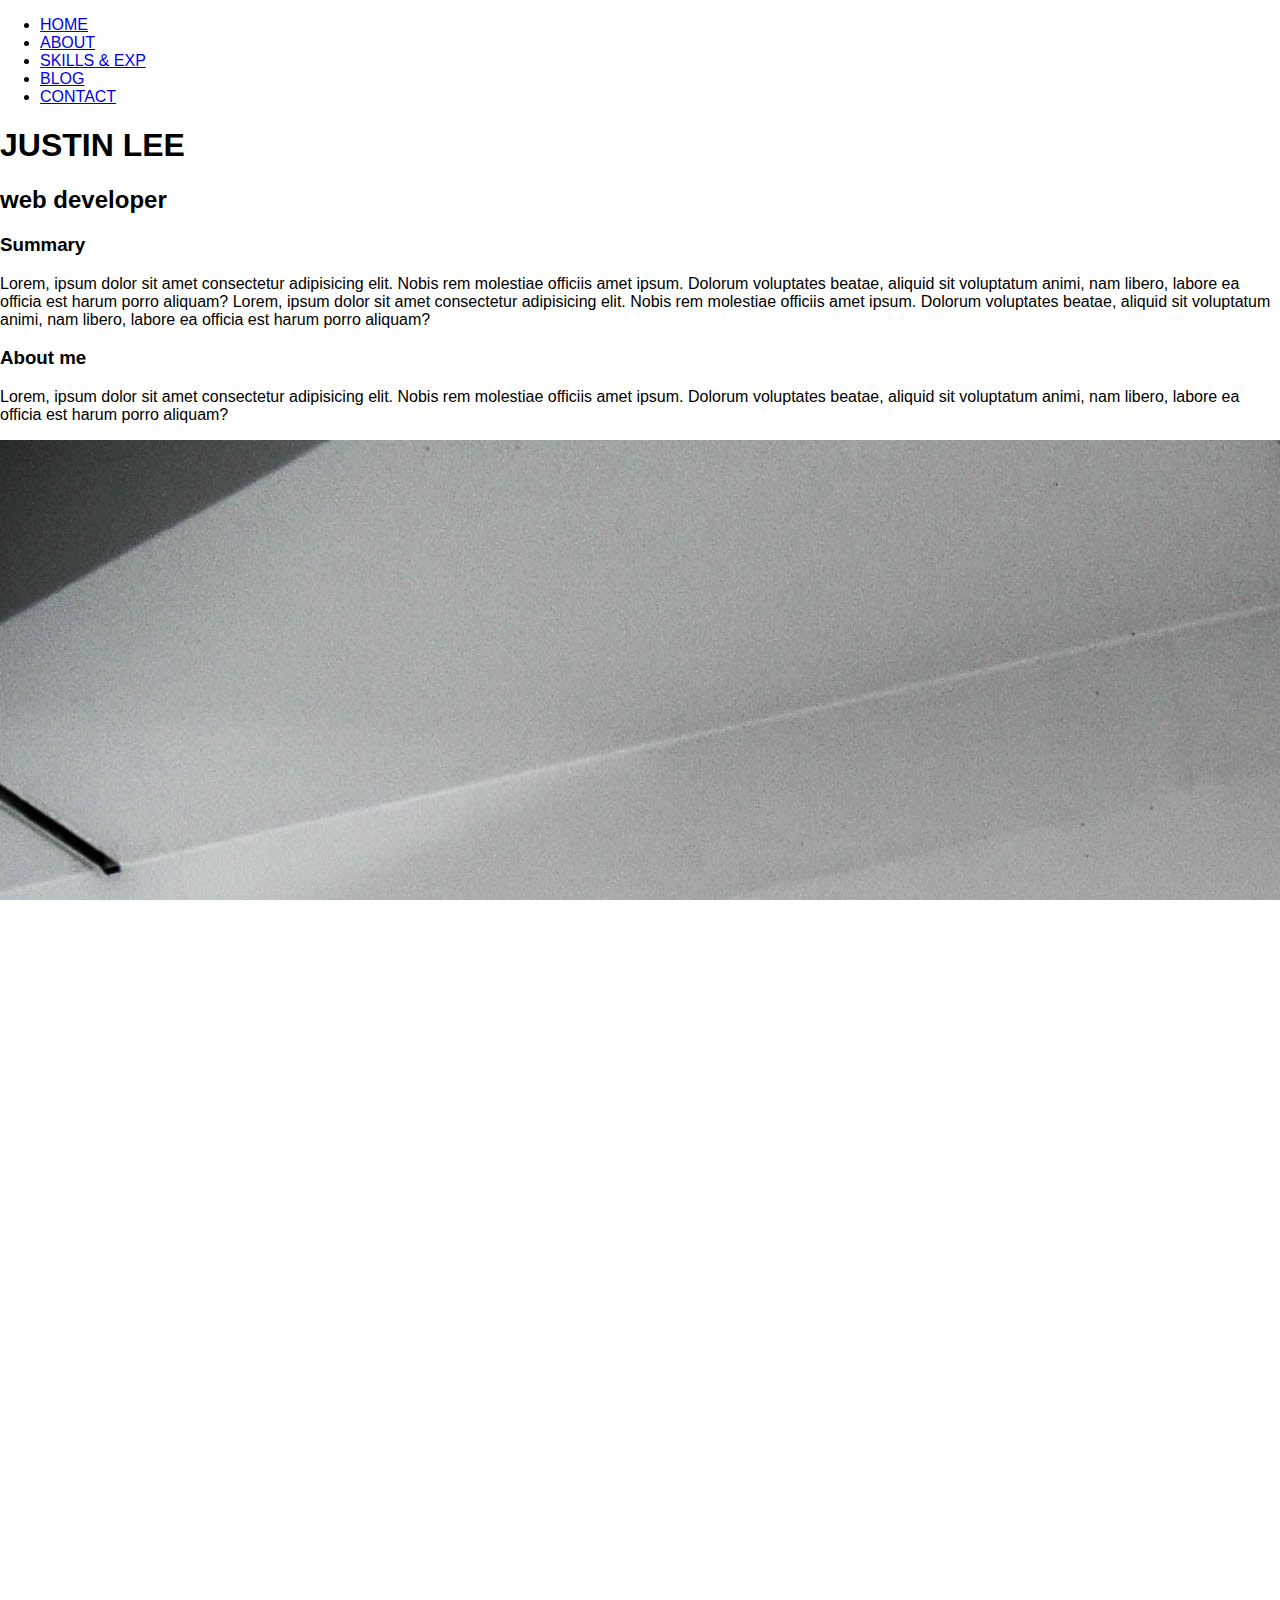
<file: src/index.html>
<!DOCTYPE html>
<html lang="en">
<head>
    <meta charset="UTF-8">
    <meta http-equiv="X-UA-Compatible" content="IE=edge">
    <meta name="viewport" content="width=device-width, initial-scale=1.0">
    <link href="/src/css/styles.css" rel="stylesheet">
    <title>Home - Justin Lee - Portfolio</title>
</head>
<body>
    <nav class="navbar">
        <ul>
            <li><a href="/src/index.html">HOME</a></li>
            <li><a href="/src/pages/about.html">ABOUT</a></li>
            <li><a href="/src/pages/skills.html">SKILLS & EXP</a></li>
            <li><a href="/src/pages/blog.html">BLOG</a></li>
            <li><a href="/src/pages/contact.html">CONTACT</a></li>
        </ul>
    </nav>
    <div class="home-container">
        <header id="landing">
            <h1>JUSTIN LEE</h1>
            <h2>web developer</h2>
        </header>
        <section class="home-box">
            <h3 class="home-box-heading">Summary</h3>
            <p>Lorem, ipsum dolor sit amet consectetur adipisicing elit. Nobis rem molestiae officiis amet ipsum. Dolorum voluptates beatae, aliquid sit voluptatum animi, nam libero, labore ea officia est harum porro aliquam? Lorem, ipsum dolor sit amet consectetur adipisicing elit. Nobis rem molestiae officiis amet ipsum. Dolorum voluptates beatae, aliquid sit voluptatum animi, nam libero, labore ea officia est harum porro aliquam?</p>
        </section>
        <section class="home-box">
            <h3 class="home-box-heading">About me</h3>
            <p>Lorem, ipsum dolor sit amet consectetur adipisicing elit. Nobis rem molestiae officiis amet ipsum. Dolorum voluptates beatae, aliquid sit voluptatum animi, nam libero, labore ea officia est harum porro aliquam?</p>
            <img class="landing-images" alt="architecture" src="/src/resources/img/arches.jpg">
            <img class="landing-images" alt="architecture" src="/src/resources/img/edge.jpg">
            <p>Lorem, ipsum dolor sit amet consectetur adipisicing elit. Nobis rem molestiae officiis amet ipsum. Dolorum voluptates beatae, aliquid sit voluptatum animi, nam libero, labore ea officia est harum porro aliquam?</p>
            <img class="landing-images" alt="architecture" src="/src/resources/img/triangles.jpg">
            <img class="landing-images" alt="architecture" src="/src/resources/img/wave.jpg">
        </section>
        <footer class="copyright-footer">
            <p>&#169 copyright Justin Lee 2021</p>
        </footer>
    </div>
</body>
</html>
</file>
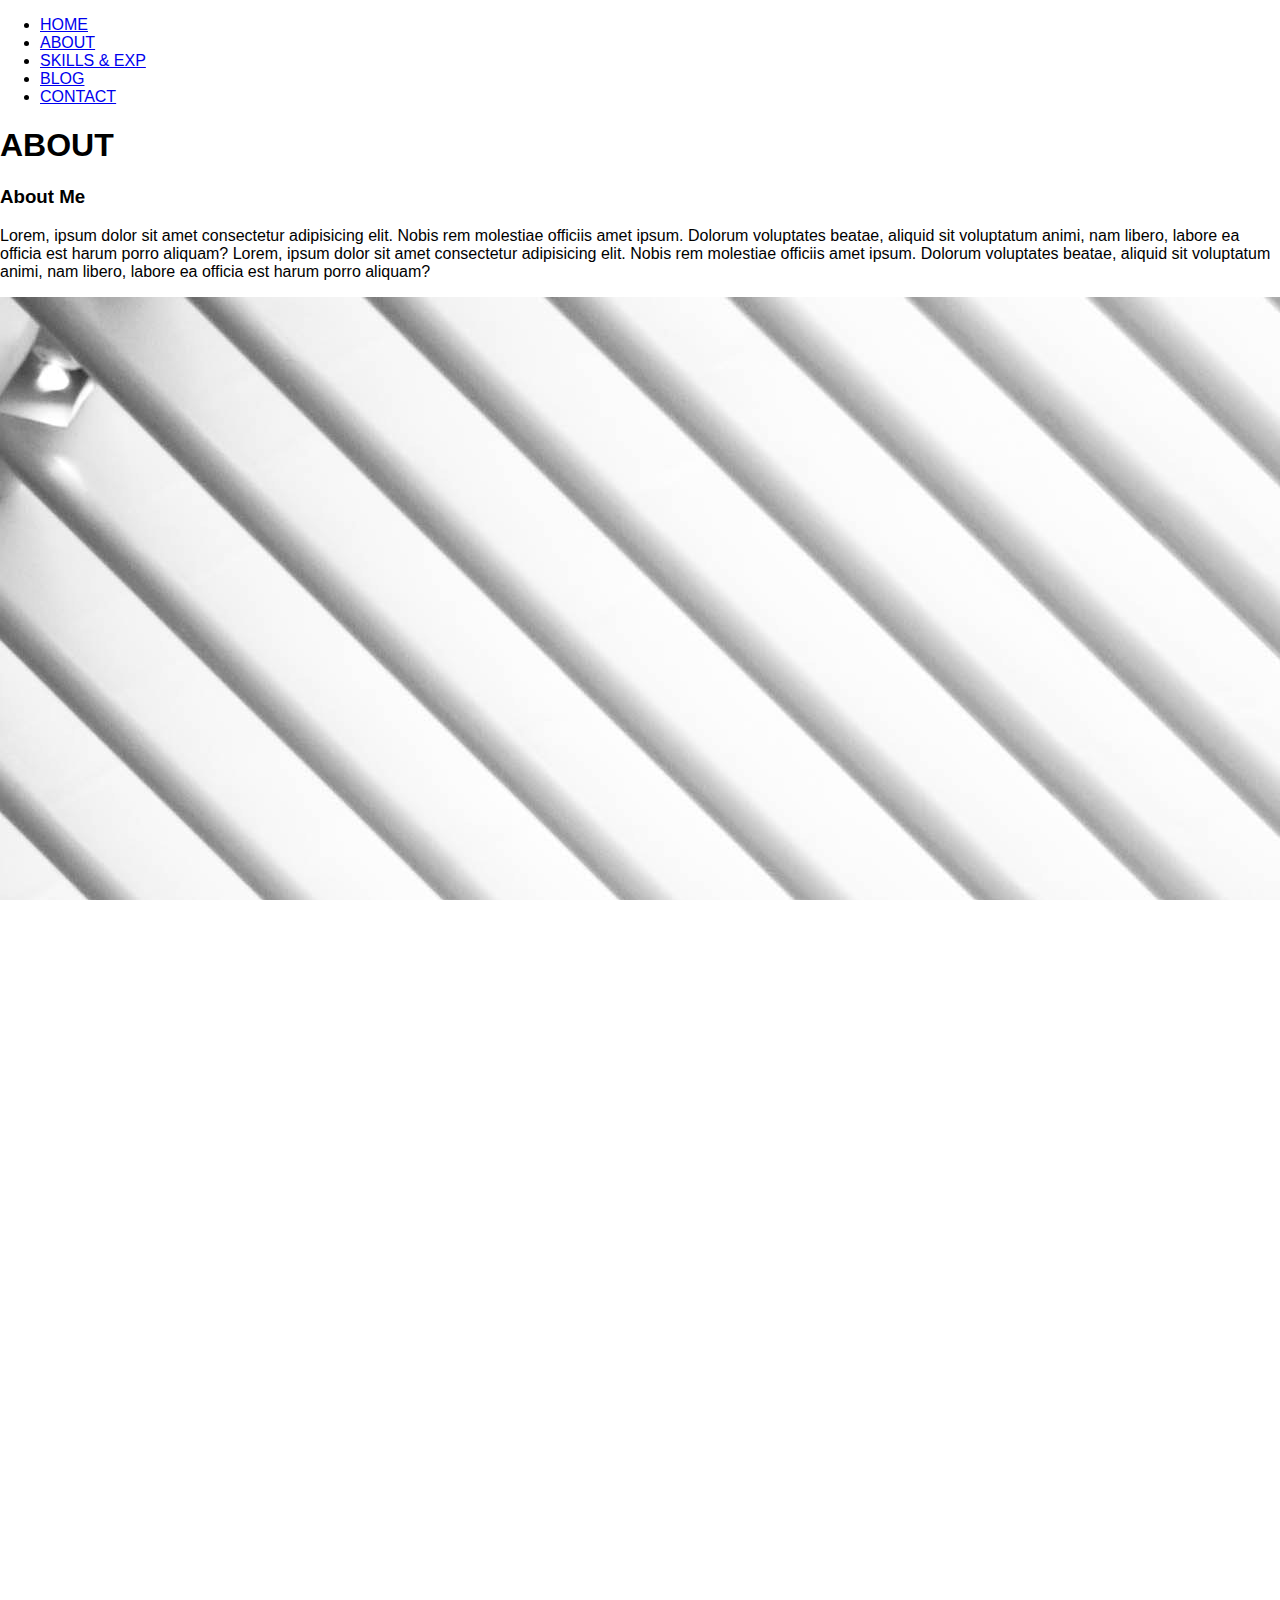
<file: pages/about.html>
<!DOCTYPE html>
<html lang="en">
<head>
    <meta charset="UTF-8">
    <meta http-equiv="X-UA-Compatible" content="IE=edge">
    <meta name="viewport" content="width=device-width, initial-scale=1.0">
    <link href="/src/css/styles.css" rel="stylesheet">
    <title>About - Justin Lee - Portfolio</title>
</head>
<body>
    <nav class="navbar">
        <ul>
            <li><a href="/src/index.html">HOME</a></li>
            <li><a href="/src/pages/about.html">ABOUT</a></li>
            <li><a href="/src/pages/skills.html">SKILLS & EXP</a></li>
            <li><a href="/src/pages/blog.html">BLOG</a></li>
            <li><a href="/src/pages/contact.html">CONTACT</a></li>
        </ul>
    </nav>
    <div class="home-container">
        <header id="landing">
            <h1>ABOUT</h1>
        </header>
        <section class="home-box">
            <h3 class="home-box-heading">About Me</h3>
            <p>Lorem, ipsum dolor sit amet consectetur adipisicing elit. Nobis rem molestiae officiis amet ipsum. Dolorum voluptates beatae, aliquid sit voluptatum animi, nam libero, labore ea officia est harum porro aliquam? Lorem, ipsum dolor sit amet consectetur adipisicing elit. Nobis rem molestiae officiis amet ipsum. Dolorum voluptates beatae, aliquid sit voluptatum animi, nam libero, labore ea officia est harum porro aliquam?</p>
            <img class="landing-images" alt="architecture" src="/src/resources/img/wave.jpg">
        </section>
        <section class="home-box">
            <h3 class="home-box-heading">Hobbies</h3>
                <ul>
                    <li>Lorem, ipsum dolor sit amet consectetur adipisicing elit. </li>
                    <li>Lorem, ipsum dolor sit amet consectetur adipisicing elit. </li>
                    <li>Lorem, ipsum dolor sit amet consectetur adipisicing elit. </li>
                </ul>
        </section>
        <section class="home-box">
            <h3 class="home-box-heading">Interests</h3>
            <ul>
                <li>Lorem, ipsum dolor sit amet consectetur adipisicing elit. </li>
                <li>Lorem, ipsum dolor sit amet consectetur adipisicing elit. </li>
                <li>Lorem, ipsum dolor sit amet consectetur adipisicing elit. </li>
            </ul>
        </section>
        <section class="home-box">
            <h3 class="home-box-heading">Aspirations</h3>
            <ul>
                <li>Lorem, ipsum dolor sit amet consectetur adipisicing elit. </li>
                <li>Lorem, ipsum dolor sit amet consectetur adipisicing elit. </li>
                <li>Lorem, ipsum dolor sit amet consectetur adipisicing elit. </li>
            </ul>
        </section>
        <footer class="copyright-footer">
            <p>&#169 copyright Justin Lee 2021</p>
        </footer>
    </div>
</body>
</html>
</file>
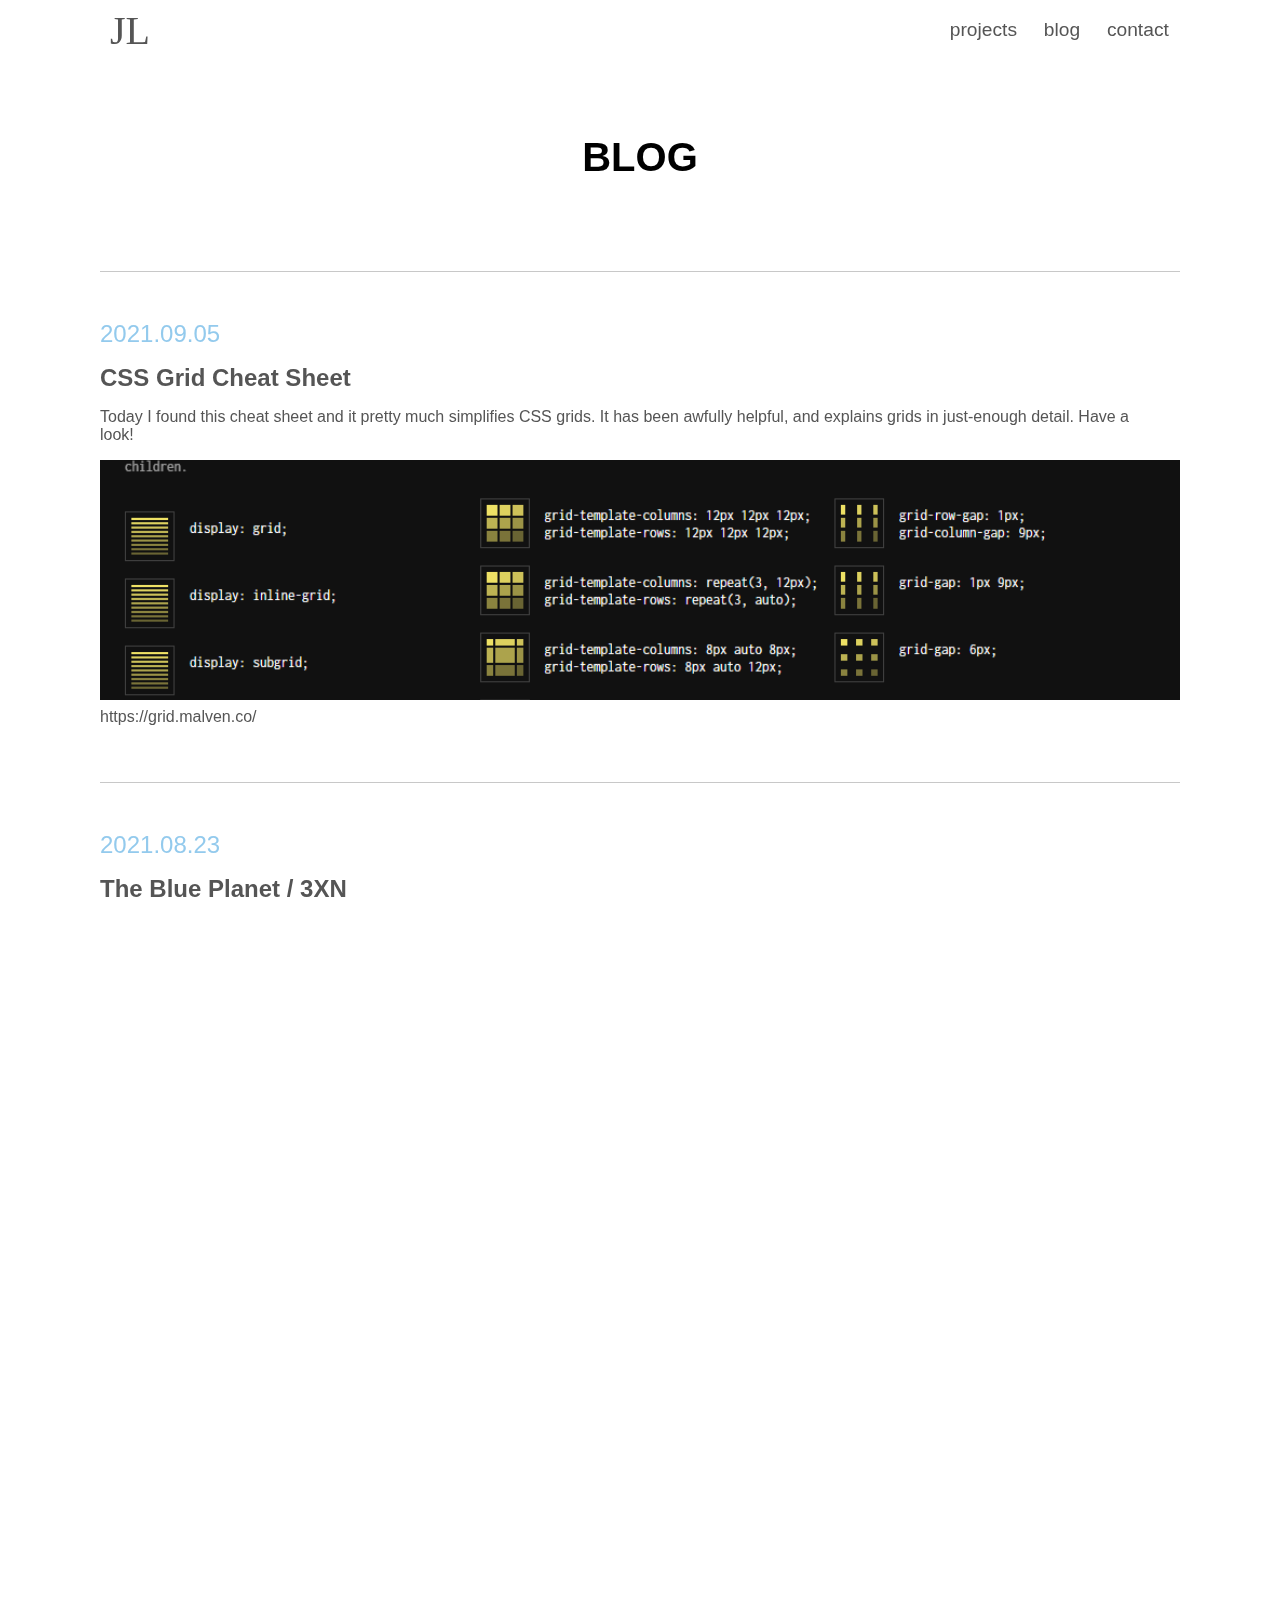
<file: pages/blog.html>
<!DOCTYPE html>
<html lang="en">
<head>
    <meta charset="UTF-8">
    <meta http-equiv="X-UA-Compatible" content="IE=edge">
    <meta name="viewport" content="width=device-width, initial-scale=1.0">
    <link href="../css/styles.css" rel="stylesheet" integrity="sha512-bBCe5DR/7ZeH85VMb/fU0qVLSZACXSN13N2J6eED3jgdMPhTuZGV2tAnlAPo/aMYgZgLNeSuxxv6CEim7fU2Zg==">
    <link rel="preconnect" href="https://fonts.googleapis.com">
    <link rel="preconnect" href="https://fonts.gstatic.com" crossorigin>
    <link rel="stylesheet" href="https://fonts.googleapis.com/css2?family=Arsenal:ital,wght@0,400;0,700;1,400;1,700&family=Covered+By+Your+Grace&display=swap" integrity="sha256-GeSaXXVHpn8h6ySlrHHA7fEDRDfENLEQt34VG7M91MM=" crossorigin="anonymous">
    <title>Blog - Justin Lee - Portfolio</title>
</head>
<body>

    <!--Navbar-->
    <header class="header-outer-container">
        <nav class="nav-container">
            <a id="name-logo" href="../index.html">JL</a>
            <div>
                <a href="./projects.html">projects</a>
                <a href="./blog.html">blog</a>
                <a href="./contact.html">contact</a>
            </div>
        </nav>
    </header>

    <main class="container">
            <h1>BLOG</h1>
            <ul class="blog-posts">
                <li>
                    <div>
                        <time datetime="2021-09-05">2021.09.05</time>
                        <h2>CSS Grid Cheat Sheet</h2>
                        <p>Today I found this cheat sheet and it pretty much simplifies CSS grids. It has been awfully helpful, and explains grids in just-enough detail. Have a look!</p>
                        <img alt="CSS Grids Cheat Sheet" src="../resources/img/grid-cheat-sheet.PNG">
                        <a href="https://grid.malven.co/">https://grid.malven.co/</a>
                    </div>
                </li>
                <li>
                    <div>
                        <time datetime="2021-08-23">2021.08.23</time>
                        <h2>The Blue Planet / 3XN</h2>
                        <p>Amazing new design by 3XN architects, the Blue Planet. From ArchDaily "Inspired by the shape of water in endless motion, Denmark’s new National Aquarium, The Blue Planet is shaped as a great whirlpool, and the building itself tells the story of what awaits inside. The whirlpool concept originates in a narrative about water, and as an image, is at once both abstract and figurative."</p>
                        <img alt="Blue Planet by 3XN" src="../resources/img/3xn-blue-planet.jpg">
                        <a href="https://www.archdaily.com/702330/the-blue-planet-slash-3xn">https://www.archdaily.com/702330/the-blue-planet-slash-3xn</a>
                    </div>
                </li>
                <li>
                    <div>
                        <time datetime="2021-08-11">2021.08.11</time>
                        <h2>ZTM - Free Developer Resources</h2>
                        <p>Love this site! It's pretty much a summary of the best resources for learning web development. I have browsed this catalogue many times and found alot of useful stuff!</p>
                        <img alt="ZTN - Free Developer Resources" src="../resources/img/free-resources.PNG">
                        <a href="https://zerotomastery.io/resources/">https://zerotomastery.io/resources/</a>
                    </div>
                </li>
                <li>
                    <div>
                        <time datetime="2021-07-29">2021.07.29</time>
                        <h2>Spiral Museum - BIG Architects</h2>
                        <p>Mesmerising museum by BIG architects, from ArchDaily "Conceived as a spiralling glass pavilion embedded in the landscape, BIG's design - entilted Maison des Fondateurs - will take visitors on a narrative journey through the company's 139-year history."</p>
                        <img alt="architecture" src="../resources/img/BIG-spiral-museum.jpg">
                        <a href="https://www.archdaily.com/516245/audemars-piguet-museum-big">https://www.archdaily.com/516245/audemars-piguet-museum-big</a>
                    </div>
                </li>
                <li>
                    <div>
                        <time datetime="2021-07-14">2021.07.14</time>
                        <h2>Media Queries for Standard Devices</h2>
                        <p>Useful page that I refer to all the time. The page contains the most useful media breakpoint queries for standard devices, such as iPhone, iPad, common laptop sizes and more. Have a look!</p>
                        <img alt="architecture" src="../resources/img/media-queries.PNG">
                        <a href="https://css-tricks.com/snippets/css/media-queries-for-standard-devices/">https://css-tricks.com/snippets/css/media-queries-for-standard-devices/</a>
                    </div>
                </li>
            </ul>
                <div class="read-more-container">
                 <a id="read-more-tag" href="https://www.google.com/">Read more...</a>
                </div>
    </main>
    <footer class="copyright-footer">
        <p>&#169; copyright Justin Lee 2021</p>
    </footer>
</body>
</html>
</file>
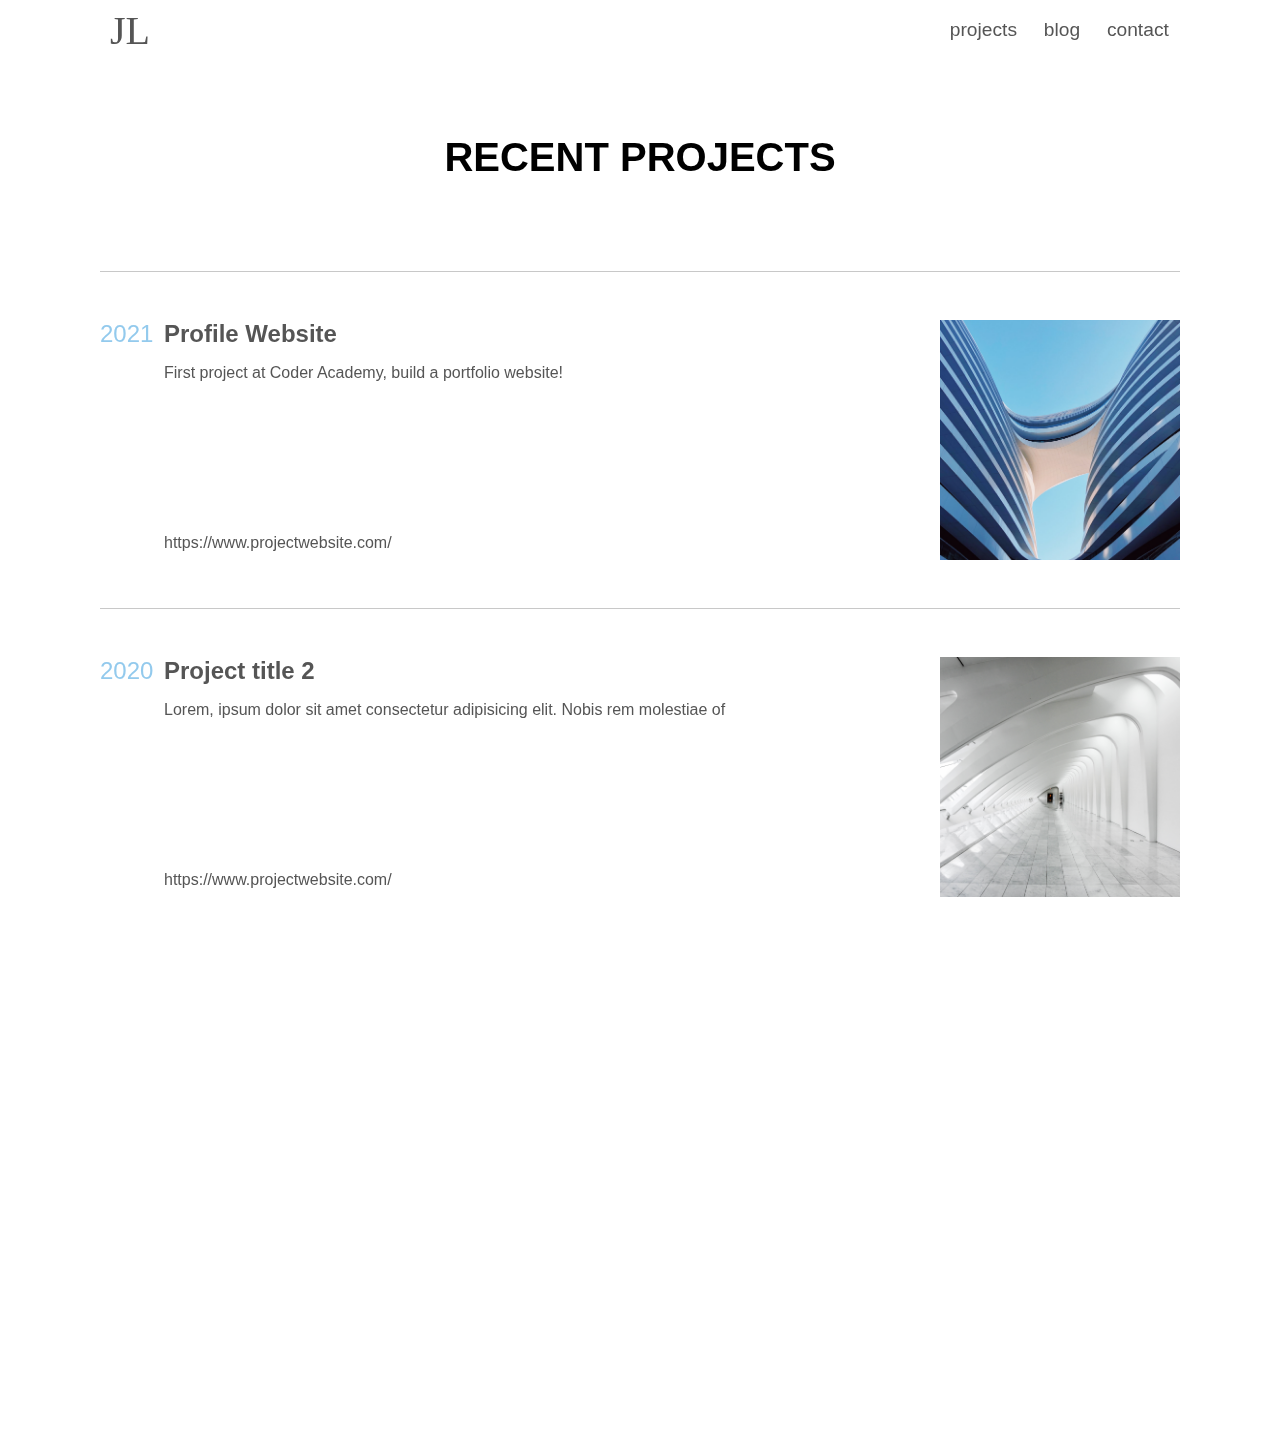
<file: pages/projects.html>
<!DOCTYPE html>
<html lang="en">
<head>
    <meta charset="UTF-8">
    <meta http-equiv="X-UA-Compatible" content="IE=edge">
    <meta name="viewport" content="width=device-width, initial-scale=1.0">
    <link href="../css/styles.css" rel="stylesheet" integrity="sha512-bBCe5DR/7ZeH85VMb/fU0qVLSZACXSN13N2J6eED3jgdMPhTuZGV2tAnlAPo/aMYgZgLNeSuxxv6CEim7fU2Zg==">
    <link rel="preconnect" href="https://fonts.googleapis.com">
    <link rel="preconnect" href="https://fonts.gstatic.com" crossorigin>
    <link rel="stylesheet" href="https://fonts.googleapis.com/css2?family=Arsenal:ital,wght@0,400;0,700;1,400;1,700&family=Covered+By+Your+Grace&display=swap" integrity="sha256-GeSaXXVHpn8h6ySlrHHA7fEDRDfENLEQt34VG7M91MM=" crossorigin="anonymous">
    <title>Recent Projects - Justin Lee - Portfolio</title>
</head>
<body>

    <!--Navbar-->
    <header class="header-outer-container">
        <nav class="nav-container">
            <a id="name-logo" href="../index.html">JL</a>
            <div>
                <a href="./projects.html">projects</a>
                <a href="./blog.html">blog</a>
                <a href="./contact.html">contact</a>
            </div>
        </nav>
    </header>

    <div class="container">
            <h1>RECENT PROJECTS</h1>
            <ul class="projects-posts">
                <li>
                    <time datetime="2021">2021</time>
                    <div>
                        <h2>Profile Website</h2>
                        <p>First project at Coder Academy, build a portfolio website!</p>
                        <a href="https://www.google.com/">https://www.projectwebsite.com/</a>
                    </div>
                    <img alt="Architectural Arches" src="../resources/img/opening.jpg">
                </li>
                <li>
                    <time datetime="2020">2020</time>
                    <div>
                        <h2>Project title 2</h2>
                        <p>Lorem, ipsum dolor sit amet consectetur adipisicing elit. Nobis rem molestiae of</p>
                        <a href="https://www.google.com/">https://www.projectwebsite.com/</a>
                    </div>
                    <img alt="Architectural Arches" src="../resources/img/arches.jpg">
                </li>
                <li>
                    <time datetime="2019">2019</time>
                    <div>
                        <h2>Project title 3</h2>
                        <p>Lorem, ipsum dolor sit amet consectetur adipisicing elit. Nobis rem molestiae officiis amet ipsum. Dolorum voluptates beatae, aliquid sit voluptatum animi, nam libero, labore ea officia est harum porro aliquam?</p>
                        <a href="https://www.google.com/">https://www.projectwebsite.com/</a>
                    </div>
                    <img alt="Architectural Triangles" src="../resources/img/curve.jpg">
                </li>
            </ul>
            <div class="read-more-container">
                <a id="read-more-tag" href="./../resources/pdf/JustinLee_ArchCV.pdf" target="_blank">Complete CV</a>
               </div>
    </div>

    <footer class="copyright-footer">
        <p>&#169; copyright Justin Lee 2021</p>
    </footer>

</body>
</html>
</file>
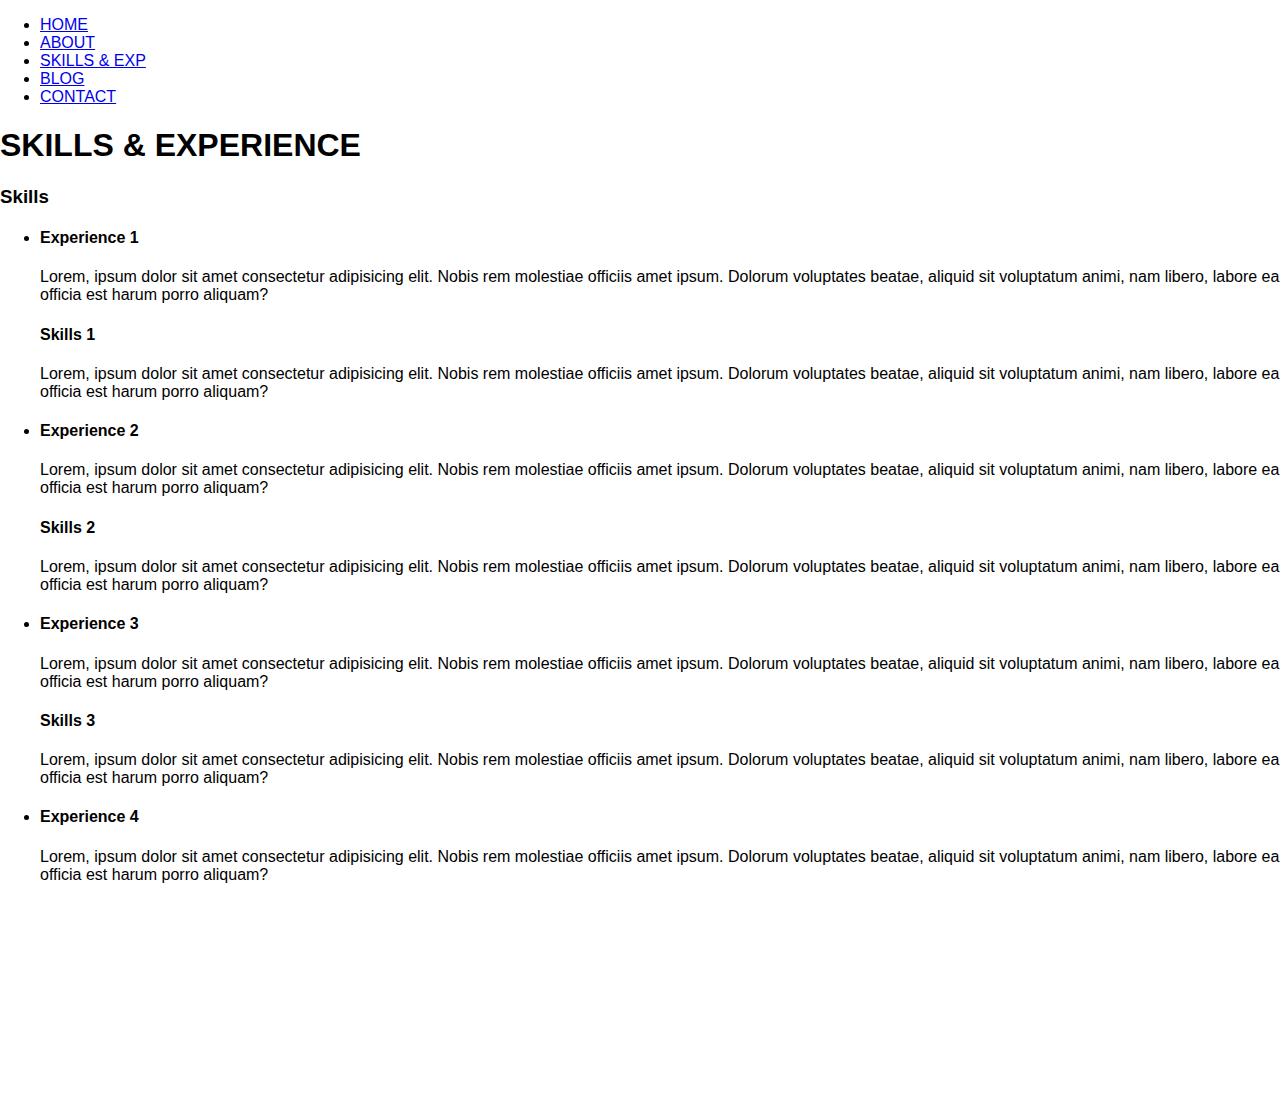
<file: pages/skills.html>
<!DOCTYPE html>
<html lang="en">
<head>
    <meta charset="UTF-8">
    <meta http-equiv="X-UA-Compatible" content="IE=edge">
    <meta name="viewport" content="width=device-width, initial-scale=1.0">
    <link href="/src/css/styles.css" rel="stylesheet">
    <title>Skills & Experience - Justin Lee - Portfolio</title>
</head>
<body>
    <nav class="navbar">
        <ul>
            <li><a href="/src/index.html">HOME</a></li>
            <li><a href="/src/pages/about.html">ABOUT</a></li>
            <li><a href="/src/pages/skills.html">SKILLS & EXP</a></li>
            <li><a href="/src/pages/blog.html">BLOG</a></li>
            <li><a href="/src/pages/contact.html">CONTACT</a></li>
        </ul>
    </nav>
    <div class="home-container">
        <header id="landing">
            <h1>SKILLS & EXPERIENCE</h1>
        </header>
        <section class="home-box">
            <h3 class="home-box-heading">Skills</h3>
            <ul>
                <li>
                    <h4>Experience 1</h4>
                    <p>Lorem, ipsum dolor sit amet consectetur adipisicing elit. Nobis rem molestiae officiis amet ipsum. Dolorum voluptates beatae, aliquid sit voluptatum animi, nam libero, labore ea officia est harum porro aliquam?</p>
                    <h4>Skills 1</h4>
                    <p>Lorem, ipsum dolor sit amet consectetur adipisicing elit. Nobis rem molestiae officiis amet ipsum. Dolorum voluptates beatae, aliquid sit voluptatum animi, nam libero, labore ea officia est harum porro aliquam?</p>
                </li>
                <li>
                    <h4>Experience 2</h4>
                    <p>Lorem, ipsum dolor sit amet consectetur adipisicing elit. Nobis rem molestiae officiis amet ipsum. Dolorum voluptates beatae, aliquid sit voluptatum animi, nam libero, labore ea officia est harum porro aliquam?</p>
                    <h4>Skills 2</h4>
                    <p>Lorem, ipsum dolor sit amet consectetur adipisicing elit. Nobis rem molestiae officiis amet ipsum. Dolorum voluptates beatae, aliquid sit voluptatum animi, nam libero, labore ea officia est harum porro aliquam?</p>
                </li>
                <li>
                    <h4>Experience 3</h4>
                    <p>Lorem, ipsum dolor sit amet consectetur adipisicing elit. Nobis rem molestiae officiis amet ipsum. Dolorum voluptates beatae, aliquid sit voluptatum animi, nam libero, labore ea officia est harum porro aliquam?</p>
                    <h4>Skills 3</h4>
                    <p>Lorem, ipsum dolor sit amet consectetur adipisicing elit. Nobis rem molestiae officiis amet ipsum. Dolorum voluptates beatae, aliquid sit voluptatum animi, nam libero, labore ea officia est harum porro aliquam?</p>
                </li>
                <li>
                    <h4>Experience 4</h4>
                    <p>Lorem, ipsum dolor sit amet consectetur adipisicing elit. Nobis rem molestiae officiis amet ipsum. Dolorum voluptates beatae, aliquid sit voluptatum animi, nam libero, labore ea officia est harum porro aliquam?</p>
                    <h4>Skills 4</h4>
                    <p>Lorem, ipsum dolor sit amet consectetur adipisicing elit. Nobis rem molestiae officiis amet ipsum. Dolorum voluptates beatae, aliquid sit voluptatum animi, nam libero, labore ea officia est harum porro aliquam?</p>
                </li>
            </ul>
        </section>
        <footer class="copyright-footer">
            <p>&#169 copyright Justin Lee 2021</p>
        </footer>
    </div>
</body>
</html>
</file>
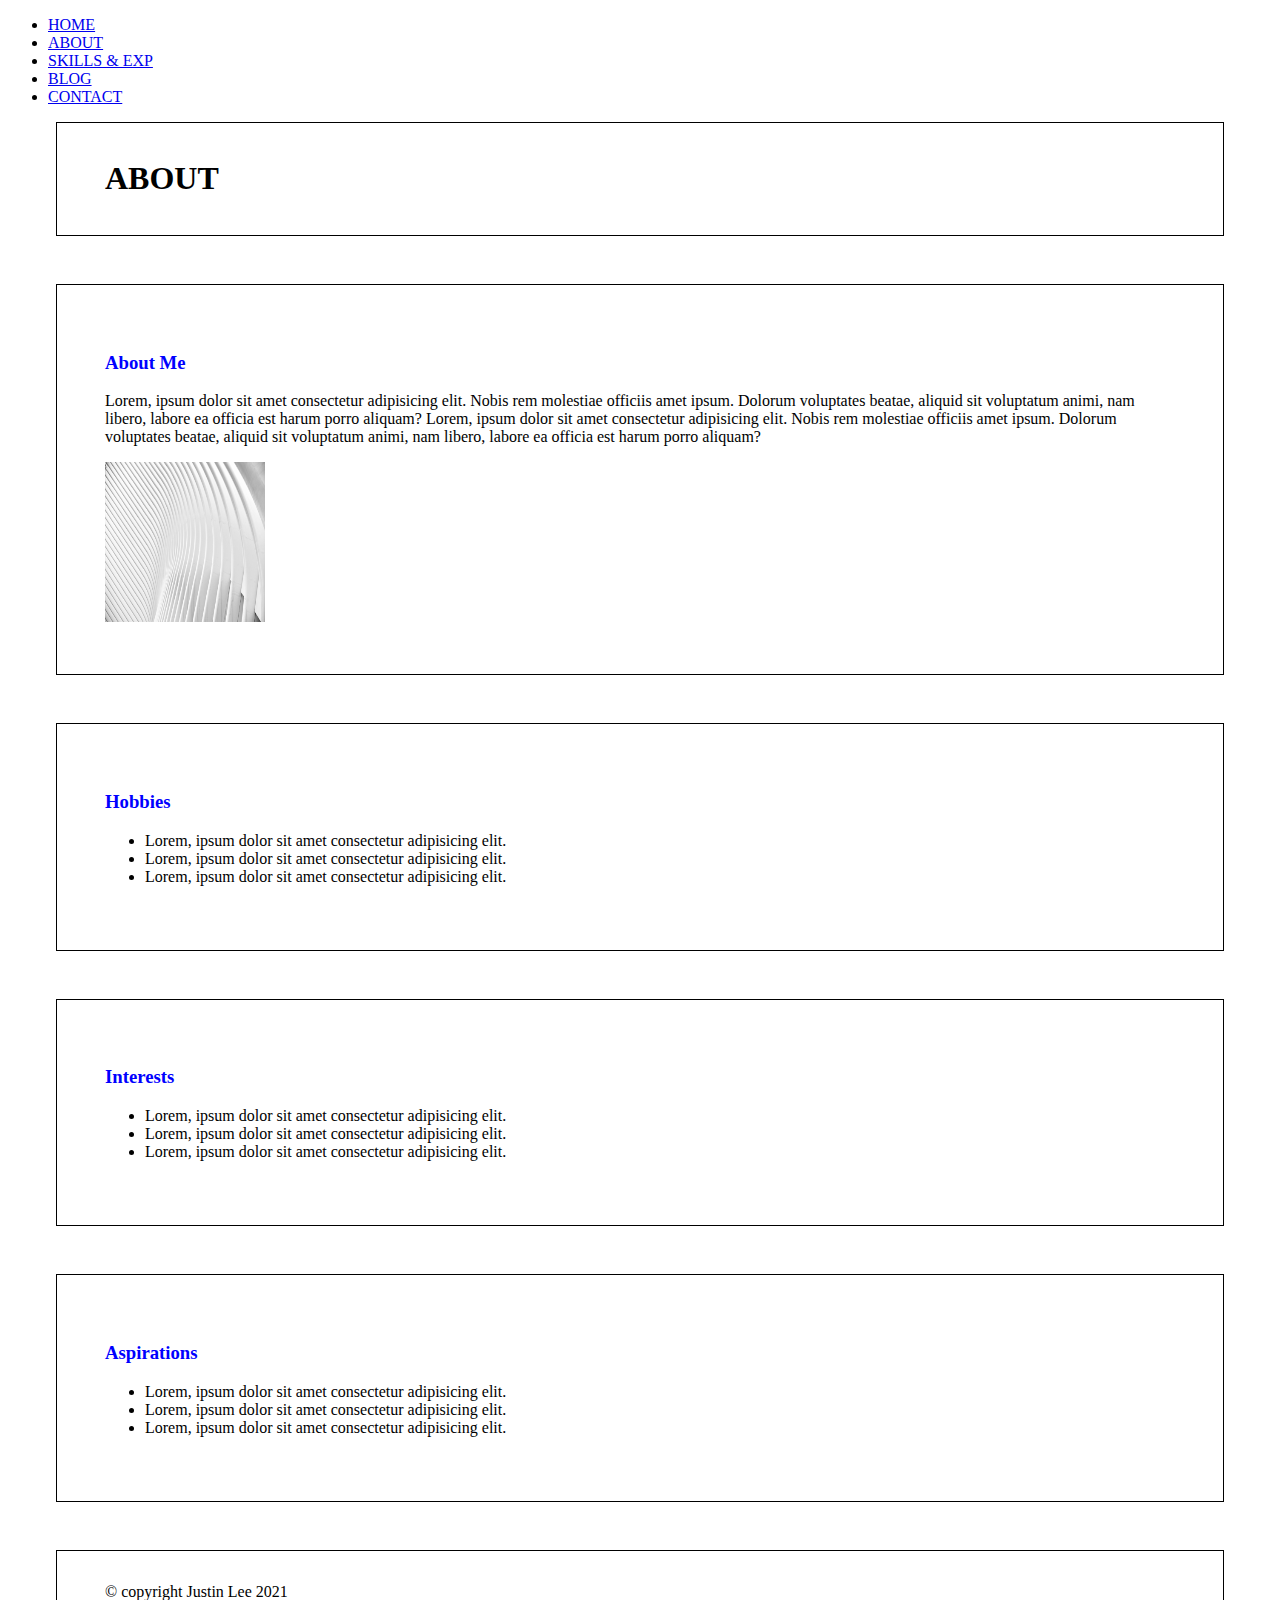
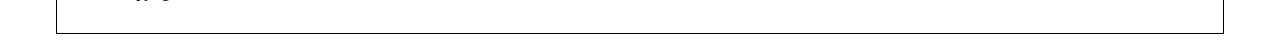
<file: src/about.html>
<!DOCTYPE html>
<html lang="en">
<head>
    <meta charset="UTF-8">
    <meta http-equiv="X-UA-Compatible" content="IE=edge">
    <meta name="viewport" content="width=device-width, initial-scale=1.0">
    <link href="styles.css" rel="stylesheet">
    <title>About - Justin Lee - Portfolio</title>
</head>
<body>
    <nav class="navbar">
        <ul>
            <li><a href="/src/home.html">HOME</a></li>
            <li><a href="/src/about.html">ABOUT</a></li>
            <li><a href="/src/skills.html">SKILLS & EXP</a></li>
            <li><a href="/src/blog.html">BLOG</a></li>
            <li><a href="/src/contact.html">CONTACT</a></li>
        </ul>
    </nav>
    <div class="home-container">
        <header id="landing">
            <h1>ABOUT</h1>
        </header>
        <section class="home-box">
            <h3 class="home-box-heading">About Me</h3>
            <p>Lorem, ipsum dolor sit amet consectetur adipisicing elit. Nobis rem molestiae officiis amet ipsum. Dolorum voluptates beatae, aliquid sit voluptatum animi, nam libero, labore ea officia est harum porro aliquam? Lorem, ipsum dolor sit amet consectetur adipisicing elit. Nobis rem molestiae officiis amet ipsum. Dolorum voluptates beatae, aliquid sit voluptatum animi, nam libero, labore ea officia est harum porro aliquam?</p>
            <img class="landing-images" alt="architecture" src="/resources/img/wave.jpg">
        </section>
        <section class="home-box">
            <h3 class="home-box-heading">Hobbies</h3>
                <ul>
                    <li>Lorem, ipsum dolor sit amet consectetur adipisicing elit. </li>
                    <li>Lorem, ipsum dolor sit amet consectetur adipisicing elit. </li>
                    <li>Lorem, ipsum dolor sit amet consectetur adipisicing elit. </li>
                </ul>
        </section>
        <section class="home-box">
            <h3 class="home-box-heading">Interests</h3>
            <ul>
                <li>Lorem, ipsum dolor sit amet consectetur adipisicing elit. </li>
                <li>Lorem, ipsum dolor sit amet consectetur adipisicing elit. </li>
                <li>Lorem, ipsum dolor sit amet consectetur adipisicing elit. </li>
            </ul>
        </section>
        <section class="home-box">
            <h3 class="home-box-heading">Aspirations</h3>
            <ul>
                <li>Lorem, ipsum dolor sit amet consectetur adipisicing elit. </li>
                <li>Lorem, ipsum dolor sit amet consectetur adipisicing elit. </li>
                <li>Lorem, ipsum dolor sit amet consectetur adipisicing elit. </li>
            </ul>
        </section>
        <footer class="copyright-footer">
            <p>&#169 copyright Justin Lee 2021</p>
        </footer>
    </div>
</body>
</html>
</file>
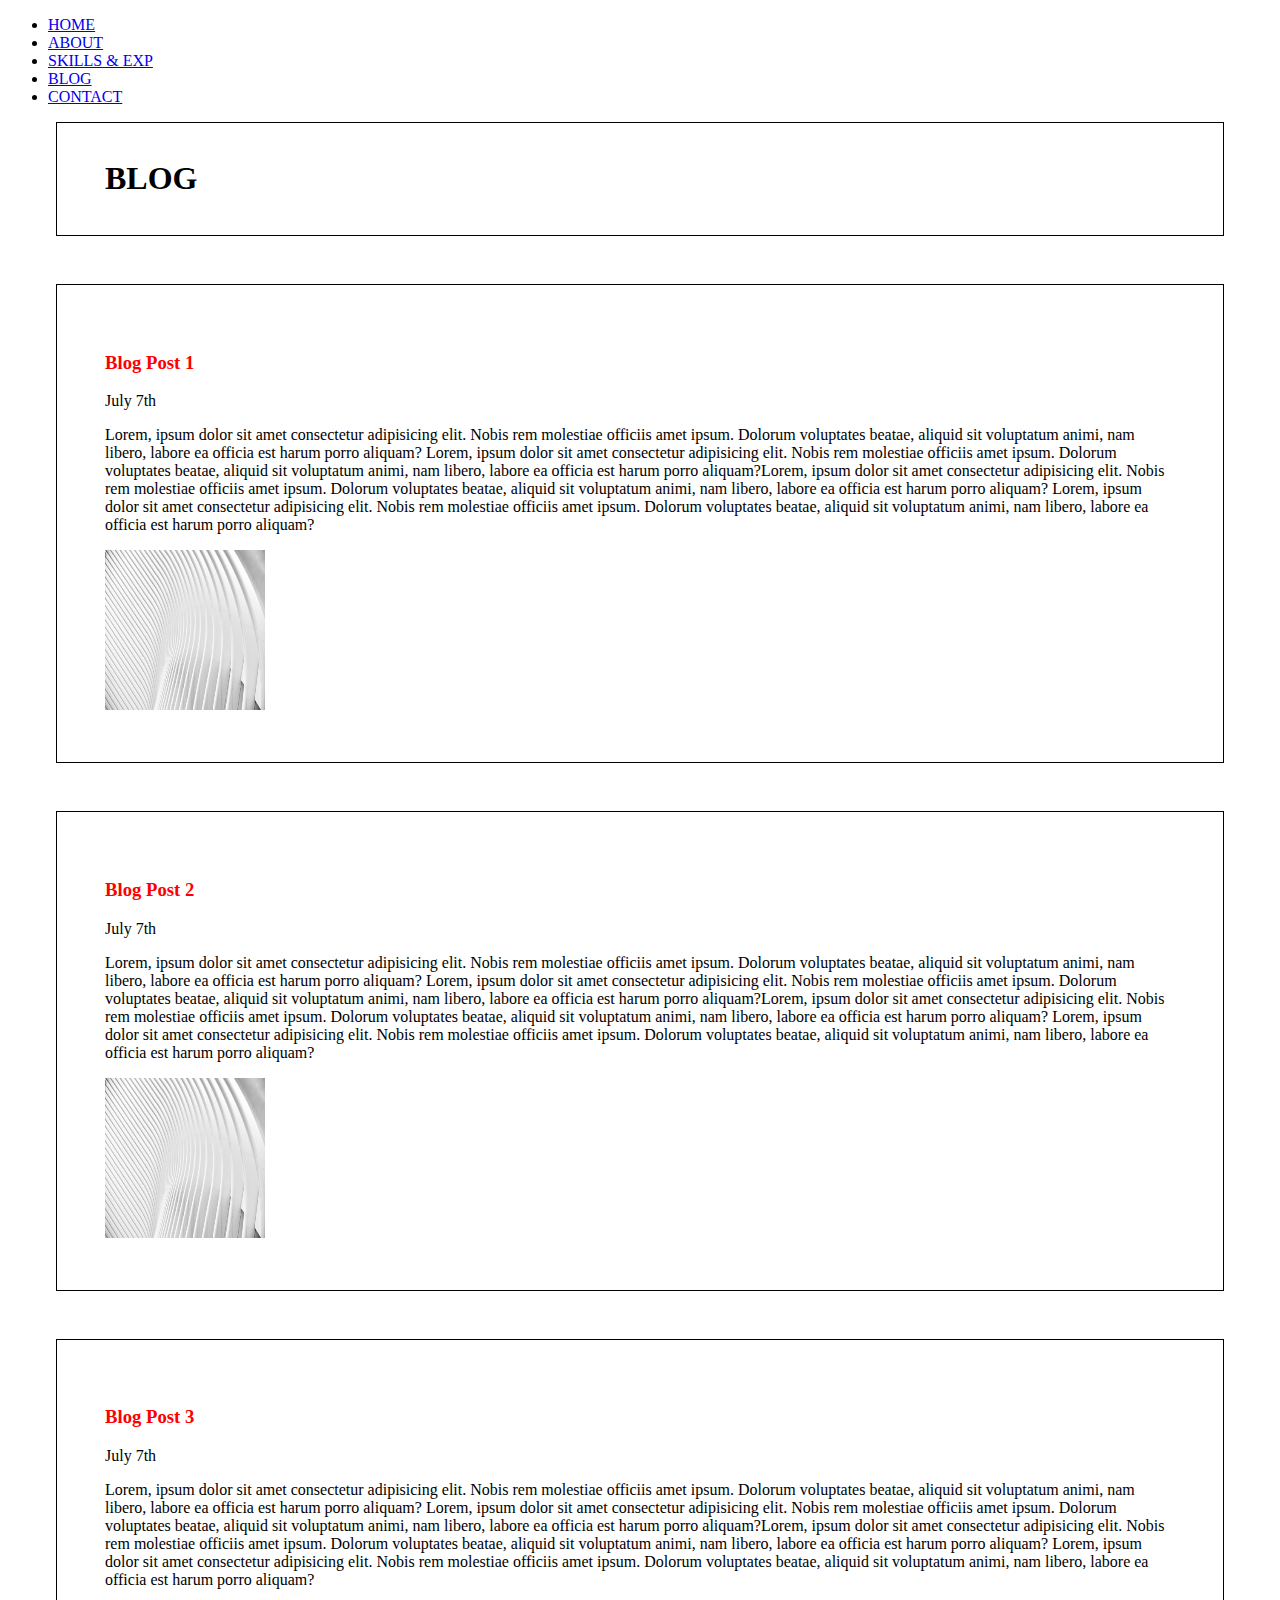
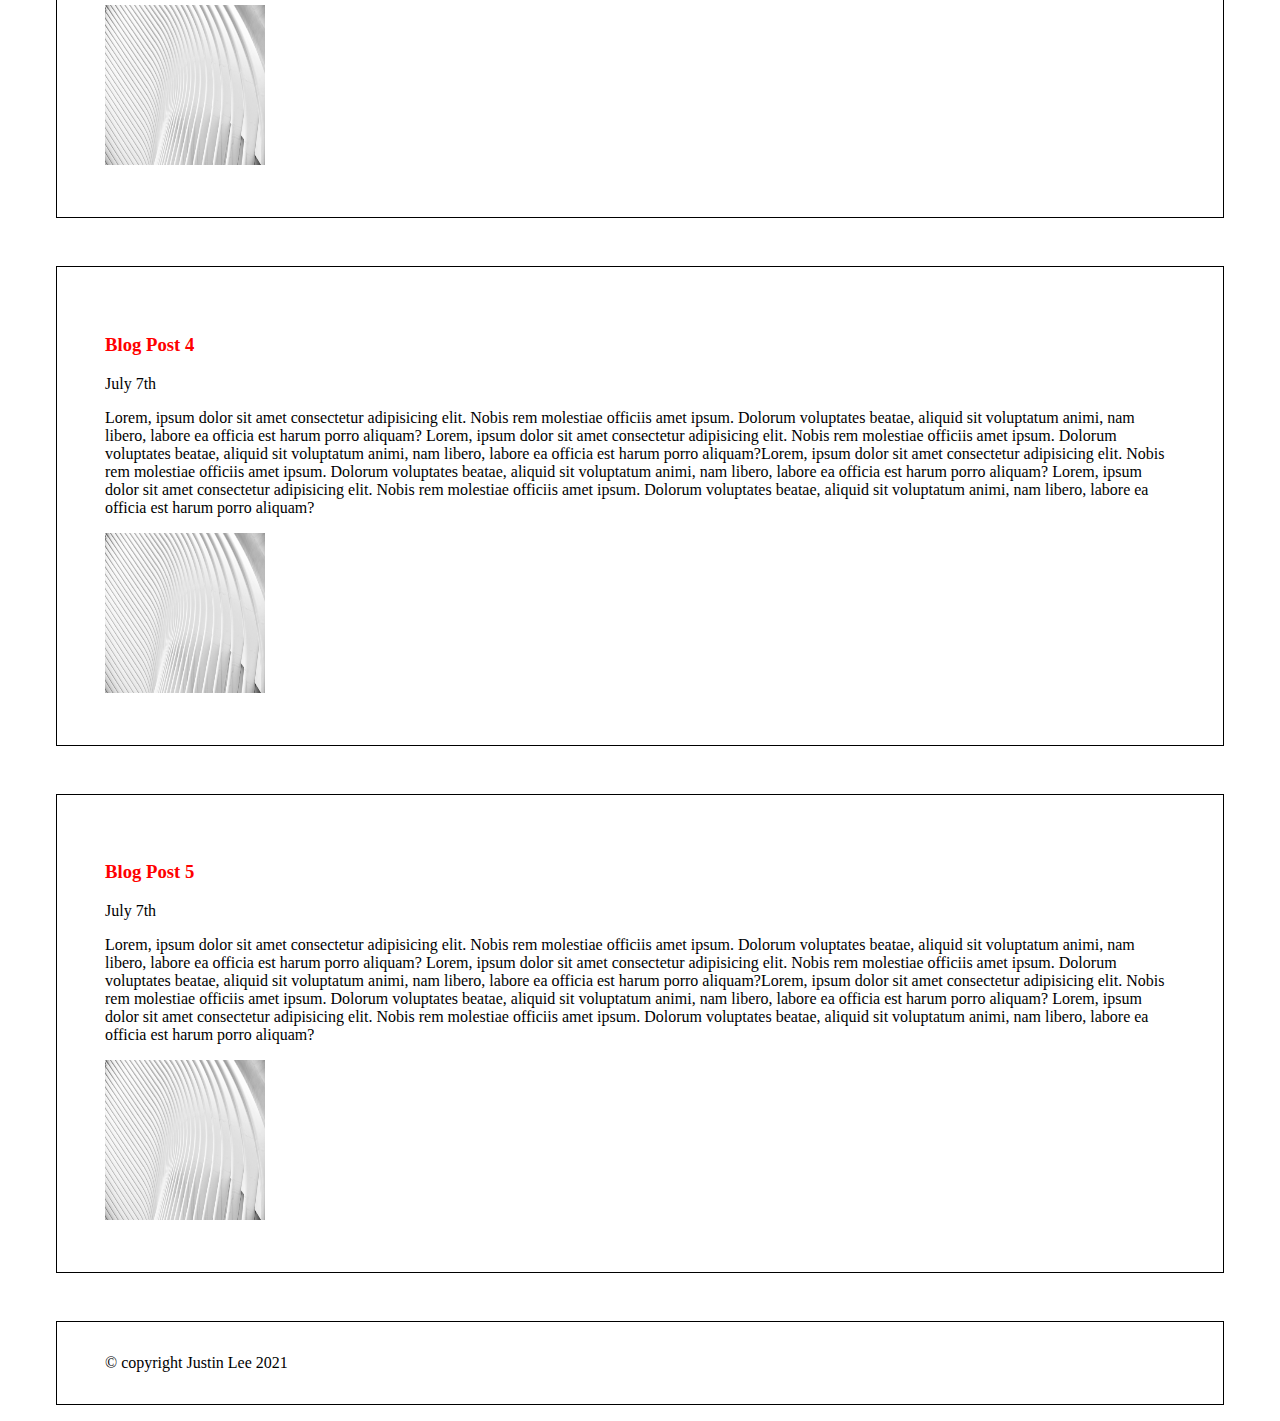
<file: src/blog.html>
<!DOCTYPE html>
<html lang="en">
<head>
    <meta charset="UTF-8">
    <meta http-equiv="X-UA-Compatible" content="IE=edge">
    <meta name="viewport" content="width=device-width, initial-scale=1.0">
    <link href="styles.css" rel="stylesheet">
    <title>Blog - Justin Lee - Portfolio</title>
</head>
<body>
    <nav class="navbar">
        <ul>
            <li><a href="/src/home.html">HOME</a></li>
            <li><a href="/src/about.html">ABOUT</a></li>
            <li><a href="/src/skills.html">SKILLS & EXP</a></li>
            <li><a href="/src/blog.html">BLOG</a></li>
            <li><a href="/src/contact.html">CONTACT</a></li>
        </ul>
    </nav>
    <div class="home-container">
        <header id="landing">
            <h1>BLOG</h1>
        </header>
        <article class="blog-box">
            <h3 class="blog-box-heading">Blog Post 1</h3>
            <time datetime="2021-07-07">July 7th</time>
            <p>Lorem, ipsum dolor sit amet consectetur adipisicing elit. Nobis rem molestiae officiis amet ipsum. Dolorum voluptates beatae, aliquid sit voluptatum animi, nam libero, labore ea officia est harum porro aliquam? Lorem, ipsum dolor sit amet consectetur adipisicing elit. Nobis rem molestiae officiis amet ipsum. Dolorum voluptates beatae, aliquid sit voluptatum animi, nam libero, labore ea officia est harum porro aliquam?Lorem, ipsum dolor sit amet consectetur adipisicing elit. Nobis rem molestiae officiis amet ipsum. Dolorum voluptates beatae, aliquid sit voluptatum animi, nam libero, labore ea officia est harum porro aliquam? Lorem, ipsum dolor sit amet consectetur adipisicing elit. Nobis rem molestiae officiis amet ipsum. Dolorum voluptates beatae, aliquid sit voluptatum animi, nam libero, labore ea officia est harum porro aliquam?</p>
            <img class="landing-images" alt="architecture" src="/resources/img/wave.jpg">
        </article>
        <article class="blog-box">
            <h3 class="blog-box-heading">Blog Post 2</h3>
            <time datetime="2021-07-07">July 7th</time>
            <p>Lorem, ipsum dolor sit amet consectetur adipisicing elit. Nobis rem molestiae officiis amet ipsum. Dolorum voluptates beatae, aliquid sit voluptatum animi, nam libero, labore ea officia est harum porro aliquam? Lorem, ipsum dolor sit amet consectetur adipisicing elit. Nobis rem molestiae officiis amet ipsum. Dolorum voluptates beatae, aliquid sit voluptatum animi, nam libero, labore ea officia est harum porro aliquam?Lorem, ipsum dolor sit amet consectetur adipisicing elit. Nobis rem molestiae officiis amet ipsum. Dolorum voluptates beatae, aliquid sit voluptatum animi, nam libero, labore ea officia est harum porro aliquam? Lorem, ipsum dolor sit amet consectetur adipisicing elit. Nobis rem molestiae officiis amet ipsum. Dolorum voluptates beatae, aliquid sit voluptatum animi, nam libero, labore ea officia est harum porro aliquam?</p>
            <img class="landing-images" alt="architecture" src="/resources/img/wave.jpg">
        </article>
        <article class="blog-box">
            <h3 class="blog-box-heading">Blog Post 3</h3>
            <time datetime="2021-07-07">July 7th</time>
            <p>Lorem, ipsum dolor sit amet consectetur adipisicing elit. Nobis rem molestiae officiis amet ipsum. Dolorum voluptates beatae, aliquid sit voluptatum animi, nam libero, labore ea officia est harum porro aliquam? Lorem, ipsum dolor sit amet consectetur adipisicing elit. Nobis rem molestiae officiis amet ipsum. Dolorum voluptates beatae, aliquid sit voluptatum animi, nam libero, labore ea officia est harum porro aliquam?Lorem, ipsum dolor sit amet consectetur adipisicing elit. Nobis rem molestiae officiis amet ipsum. Dolorum voluptates beatae, aliquid sit voluptatum animi, nam libero, labore ea officia est harum porro aliquam? Lorem, ipsum dolor sit amet consectetur adipisicing elit. Nobis rem molestiae officiis amet ipsum. Dolorum voluptates beatae, aliquid sit voluptatum animi, nam libero, labore ea officia est harum porro aliquam?</p>
            <img class="landing-images" alt="architecture" src="/resources/img/wave.jpg">
        </article>
        <article class="blog-box">
            <h3 class="blog-box-heading">Blog Post 4</h3>
            <time datetime="2021-07-07">July 7th</time>
            <p>Lorem, ipsum dolor sit amet consectetur adipisicing elit. Nobis rem molestiae officiis amet ipsum. Dolorum voluptates beatae, aliquid sit voluptatum animi, nam libero, labore ea officia est harum porro aliquam? Lorem, ipsum dolor sit amet consectetur adipisicing elit. Nobis rem molestiae officiis amet ipsum. Dolorum voluptates beatae, aliquid sit voluptatum animi, nam libero, labore ea officia est harum porro aliquam?Lorem, ipsum dolor sit amet consectetur adipisicing elit. Nobis rem molestiae officiis amet ipsum. Dolorum voluptates beatae, aliquid sit voluptatum animi, nam libero, labore ea officia est harum porro aliquam? Lorem, ipsum dolor sit amet consectetur adipisicing elit. Nobis rem molestiae officiis amet ipsum. Dolorum voluptates beatae, aliquid sit voluptatum animi, nam libero, labore ea officia est harum porro aliquam?</p>
            <img class="landing-images" alt="architecture" src="/resources/img/wave.jpg">
        </article>
        <article class="blog-box">
            <h3 class="blog-box-heading">Blog Post 5</h3>
            <time datetime="2021-07-07">July 7th</time>
            <p>Lorem, ipsum dolor sit amet consectetur adipisicing elit. Nobis rem molestiae officiis amet ipsum. Dolorum voluptates beatae, aliquid sit voluptatum animi, nam libero, labore ea officia est harum porro aliquam? Lorem, ipsum dolor sit amet consectetur adipisicing elit. Nobis rem molestiae officiis amet ipsum. Dolorum voluptates beatae, aliquid sit voluptatum animi, nam libero, labore ea officia est harum porro aliquam?Lorem, ipsum dolor sit amet consectetur adipisicing elit. Nobis rem molestiae officiis amet ipsum. Dolorum voluptates beatae, aliquid sit voluptatum animi, nam libero, labore ea officia est harum porro aliquam? Lorem, ipsum dolor sit amet consectetur adipisicing elit. Nobis rem molestiae officiis amet ipsum. Dolorum voluptates beatae, aliquid sit voluptatum animi, nam libero, labore ea officia est harum porro aliquam?</p>
            <img class="landing-images" alt="architecture" src="/resources/img/wave.jpg">
        </article>
        <footer class="copyright-footer">
            <p>&#169 copyright Justin Lee 2021</p>
        </footer>
    </div>
</body>
</html>
</file>
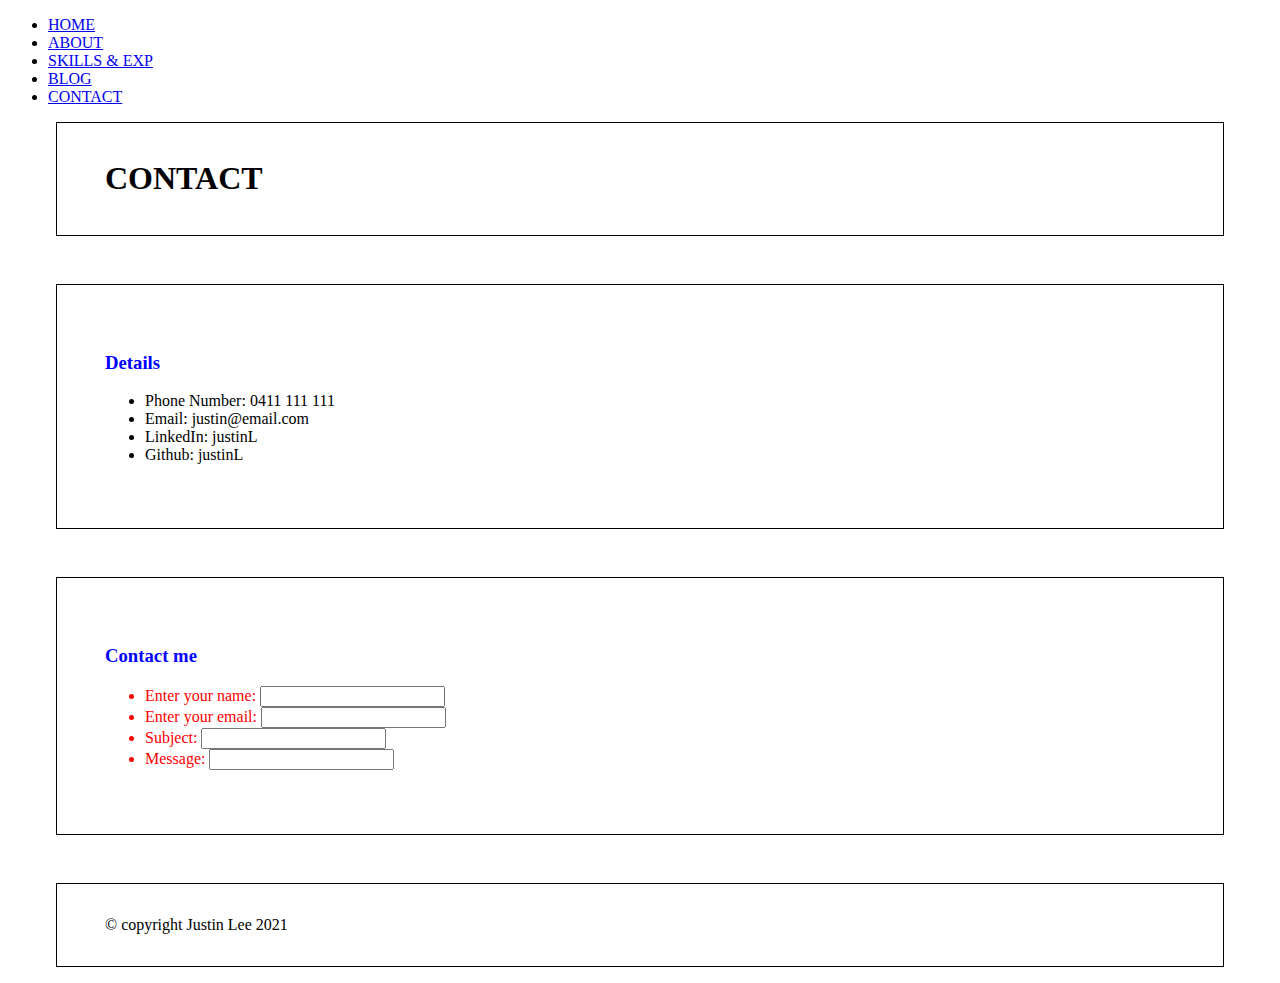
<file: src/contact.html>
<!DOCTYPE html>
<html lang="en">
<head>
    <meta charset="UTF-8">
    <meta http-equiv="X-UA-Compatible" content="IE=edge">
    <meta name="viewport" content="width=device-width, initial-scale=1.0">
    <link href="styles.css" rel="stylesheet">
    <title>Contact - Justin Lee - Portfolio</title>
</head>
<body>
    <nav class="navbar">
        <ul>
            <li><a href="/src/home.html">HOME</a></li>
            <li><a href="/src/about.html">ABOUT</a></li>
            <li><a href="/src/skills.html">SKILLS & EXP</a></li>
            <li><a href="/src/blog.html">BLOG</a></li>
            <li><a href="/src/contact.html">CONTACT</a></li>
        </ul>
    </nav>
    <div class="home-container">
        <header id="landing">
            <h1>CONTACT</h1>
        </header>
        <section class="home-box">
            <h3 class="home-box-heading">Details</h3>
            <ul>
                <li>Phone Number: 0411 111 111</li>
                <li>Email: justin@email.com</li>
                <li>LinkedIn: justinL</li>
                <li>Github: justinL</li>
            </ul>
        </section>
        <form id="contact-form">
            <h3 class="home-box-heading">Contact me</h3>
            <ul>
                <li>
                    <label for="name">Enter your name: </label>
                    <input type="text" name="name" id="name" required>
                </li>
                <li>
                    <label for="name">Enter your email: </label>
                    <input type="text" name="email" id="email" required></li>
                <li>
                    <label for="name">Subject: </label>
                    <input type="text" name="Subject" id="Subject" required></li>
                <li>
                    <label for="name">Message: </label>
                    <input type="text" name="Message" id="Message" required></li>
            </ul>
        </form>
        <footer class="copyright-footer">
            <p>&#169 copyright Justin Lee 2021</p>
        </footer>
    </div>
</body>
</html>
</file>
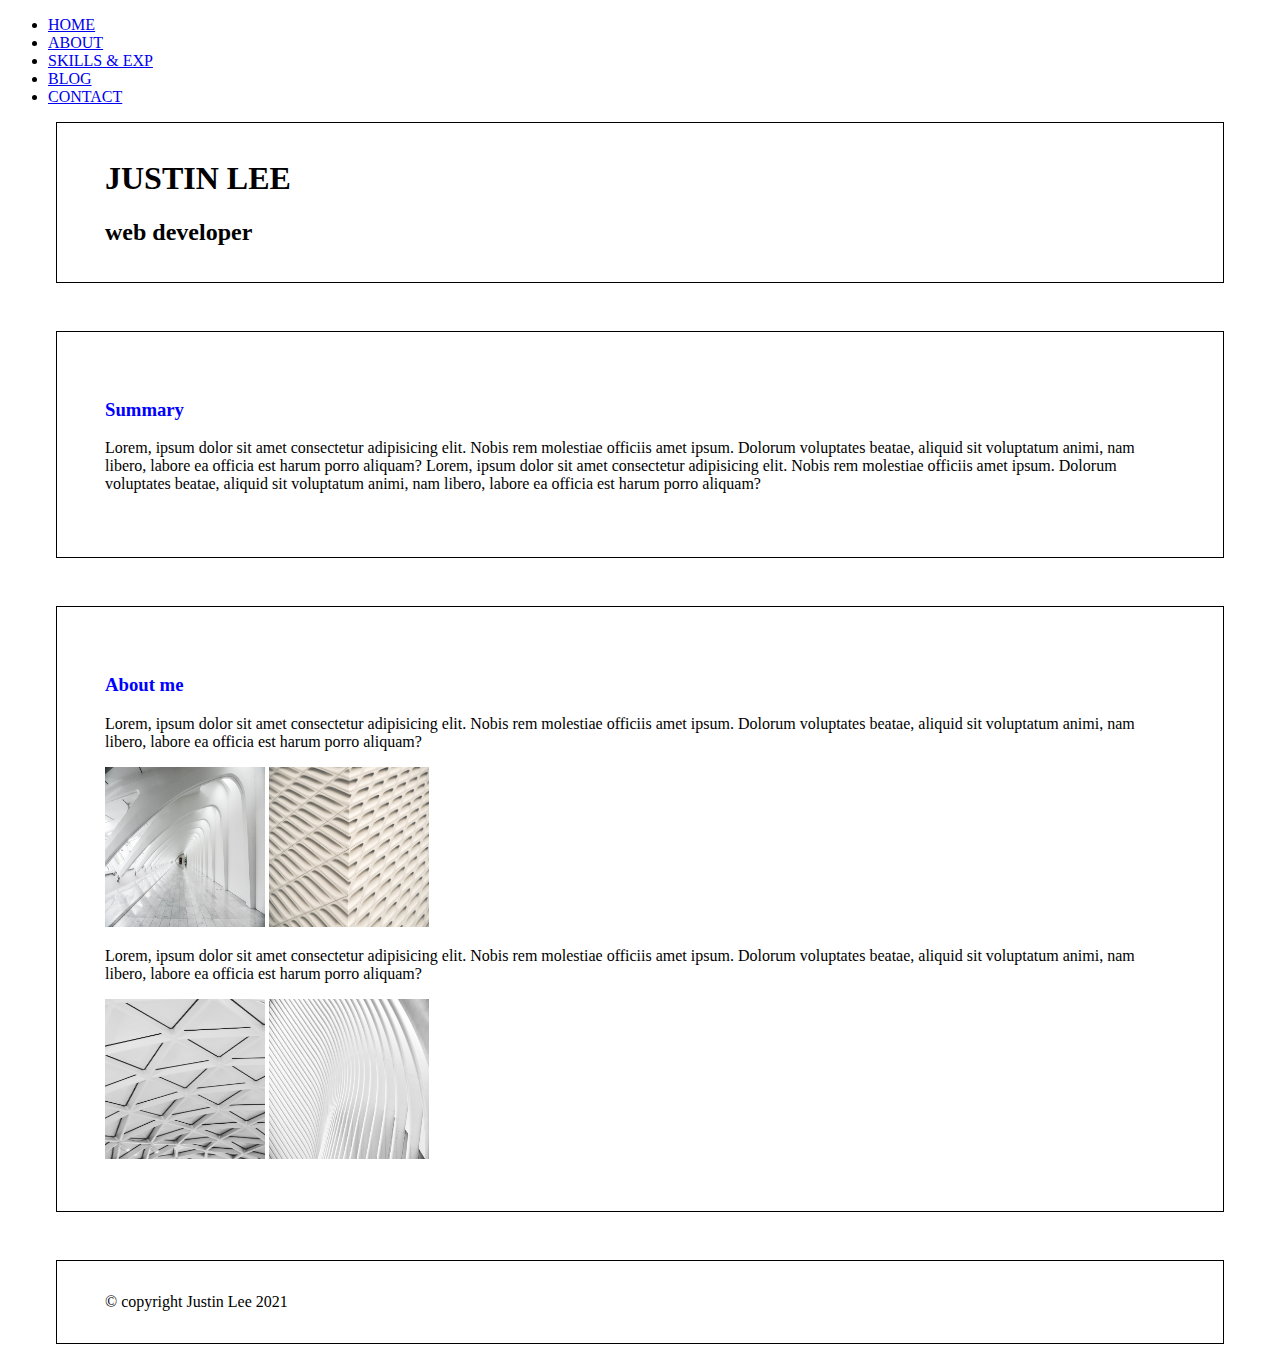
<file: src/home.html>
<!DOCTYPE html>
<html lang="en">
<head>
    <meta charset="UTF-8">
    <meta http-equiv="X-UA-Compatible" content="IE=edge">
    <meta name="viewport" content="width=device-width, initial-scale=1.0">
    <link href="styles.css" rel="stylesheet">
    <title>Home - Justin Lee - Portfolio</title>
</head>
<body>
    <nav class="navbar">
    <ul>
        <li><a href="/src/home.html">HOME</a></li>
        <li><a href="/src/about.html">ABOUT</a></li>
        <li><a href="/src/skills.html">SKILLS & EXP</a></li>
        <li><a href="/src/blog.html">BLOG</a></li>
        <li><a href="/src/contact.html">CONTACT</a></li>
    </ul>
    </nav>
    <div class="home-container">
        <header id="landing">
            <h1>JUSTIN LEE</h1>
            <h2>web developer</h2>
        </header>
        <section class="home-box">
            <h3 class="home-box-heading">Summary</h3>
            <p>Lorem, ipsum dolor sit amet consectetur adipisicing elit. Nobis rem molestiae officiis amet ipsum. Dolorum voluptates beatae, aliquid sit voluptatum animi, nam libero, labore ea officia est harum porro aliquam? Lorem, ipsum dolor sit amet consectetur adipisicing elit. Nobis rem molestiae officiis amet ipsum. Dolorum voluptates beatae, aliquid sit voluptatum animi, nam libero, labore ea officia est harum porro aliquam?</p>
        </section>
        <section class="home-box">
            <h3 class="home-box-heading">About me</h3>
            <p>Lorem, ipsum dolor sit amet consectetur adipisicing elit. Nobis rem molestiae officiis amet ipsum. Dolorum voluptates beatae, aliquid sit voluptatum animi, nam libero, labore ea officia est harum porro aliquam?</p>
            <img class="landing-images" alt="architecture" src="/resources/img/arches.jpg">
            <img class="landing-images" alt="architecture" src="/resources/img/edge.jpg">
            <p>Lorem, ipsum dolor sit amet consectetur adipisicing elit. Nobis rem molestiae officiis amet ipsum. Dolorum voluptates beatae, aliquid sit voluptatum animi, nam libero, labore ea officia est harum porro aliquam?</p>
            <img class="landing-images" alt="architecture" src="/resources/img/triangles.jpg">
            <img class="landing-images" alt="architecture" src="/resources/img/wave.jpg">
        </section>
        <footer class="copyright-footer">
            <p>&#169 copyright Justin Lee 2021</p>
        </footer>
    </div>
</body>
</html>
</file>
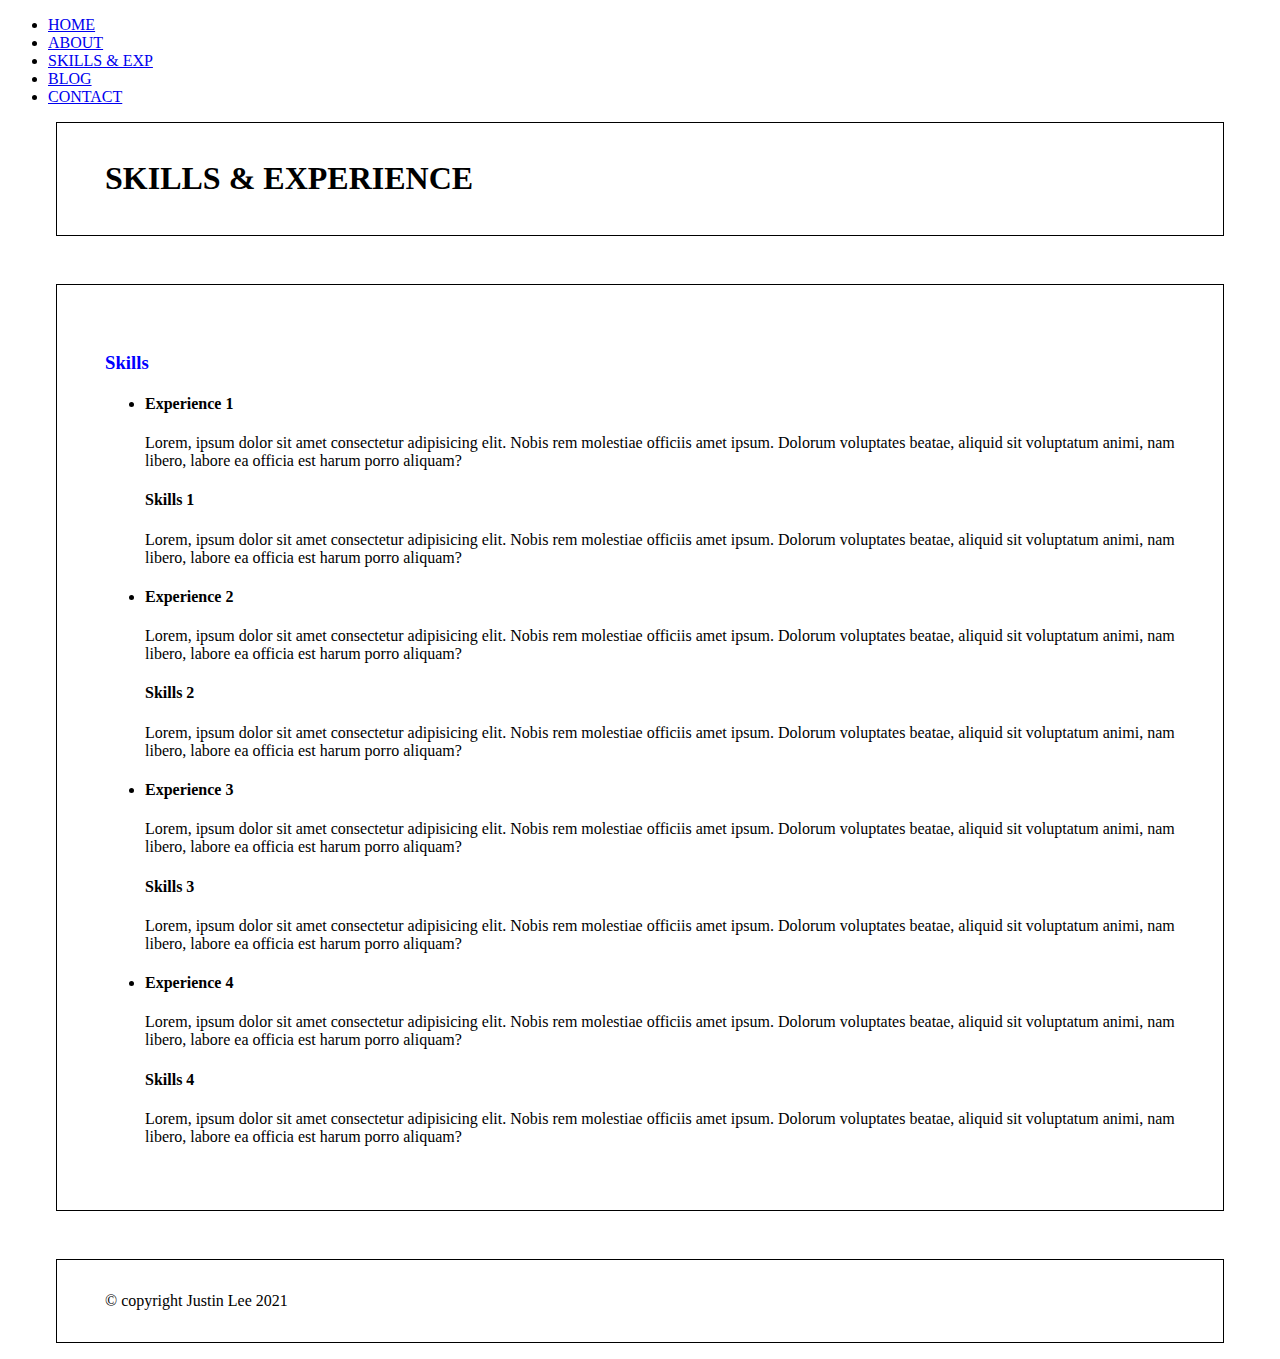
<file: src/skills.html>
<!DOCTYPE html>
<html lang="en">
<head>
    <meta charset="UTF-8">
    <meta http-equiv="X-UA-Compatible" content="IE=edge">
    <meta name="viewport" content="width=device-width, initial-scale=1.0">
    <link href="styles.css" rel="stylesheet">
    <title>Skills & Experience - Justin Lee - Portfolio</title>
</head>
<body>
    <nav class="navbar">
        <ul>
            <li><a href="/src/home.html">HOME</a></li>
            <li><a href="/src/about.html">ABOUT</a></li>
            <li><a href="/src/skills.html">SKILLS & EXP</a></li>
            <li><a href="/src/blog.html">BLOG</a></li>
            <li><a href="/src/contact.html">CONTACT</a></li>
        </ul>
    </nav>
    <div class="home-container">
        <header id="landing">
            <h1>SKILLS & EXPERIENCE</h1>
        </header>
        <section class="home-box">
            <h3 class="home-box-heading">Skills</h3>
            <ul>
                <li>
                    <h4>Experience 1</h4>
                    <p>Lorem, ipsum dolor sit amet consectetur adipisicing elit. Nobis rem molestiae officiis amet ipsum. Dolorum voluptates beatae, aliquid sit voluptatum animi, nam libero, labore ea officia est harum porro aliquam?</p>
                    <h4>Skills 1</h4>
                    <p>Lorem, ipsum dolor sit amet consectetur adipisicing elit. Nobis rem molestiae officiis amet ipsum. Dolorum voluptates beatae, aliquid sit voluptatum animi, nam libero, labore ea officia est harum porro aliquam?</p>
                </li>
                <li>
                    <h4>Experience 2</h4>
                    <p>Lorem, ipsum dolor sit amet consectetur adipisicing elit. Nobis rem molestiae officiis amet ipsum. Dolorum voluptates beatae, aliquid sit voluptatum animi, nam libero, labore ea officia est harum porro aliquam?</p>
                    <h4>Skills 2</h4>
                    <p>Lorem, ipsum dolor sit amet consectetur adipisicing elit. Nobis rem molestiae officiis amet ipsum. Dolorum voluptates beatae, aliquid sit voluptatum animi, nam libero, labore ea officia est harum porro aliquam?</p>
                </li>
                <li>
                    <h4>Experience 3</h4>
                    <p>Lorem, ipsum dolor sit amet consectetur adipisicing elit. Nobis rem molestiae officiis amet ipsum. Dolorum voluptates beatae, aliquid sit voluptatum animi, nam libero, labore ea officia est harum porro aliquam?</p>
                    <h4>Skills 3</h4>
                    <p>Lorem, ipsum dolor sit amet consectetur adipisicing elit. Nobis rem molestiae officiis amet ipsum. Dolorum voluptates beatae, aliquid sit voluptatum animi, nam libero, labore ea officia est harum porro aliquam?</p>
                </li>
                <li>
                    <h4>Experience 4</h4>
                    <p>Lorem, ipsum dolor sit amet consectetur adipisicing elit. Nobis rem molestiae officiis amet ipsum. Dolorum voluptates beatae, aliquid sit voluptatum animi, nam libero, labore ea officia est harum porro aliquam?</p>
                    <h4>Skills 4</h4>
                    <p>Lorem, ipsum dolor sit amet consectetur adipisicing elit. Nobis rem molestiae officiis amet ipsum. Dolorum voluptates beatae, aliquid sit voluptatum animi, nam libero, labore ea officia est harum porro aliquam?</p>
                </li>
            </ul>
        </section>
        <footer class="copyright-footer">
            <p>&#169 copyright Justin Lee 2021</p>
        </footer>
    </div>
</body>
</html>
</file>
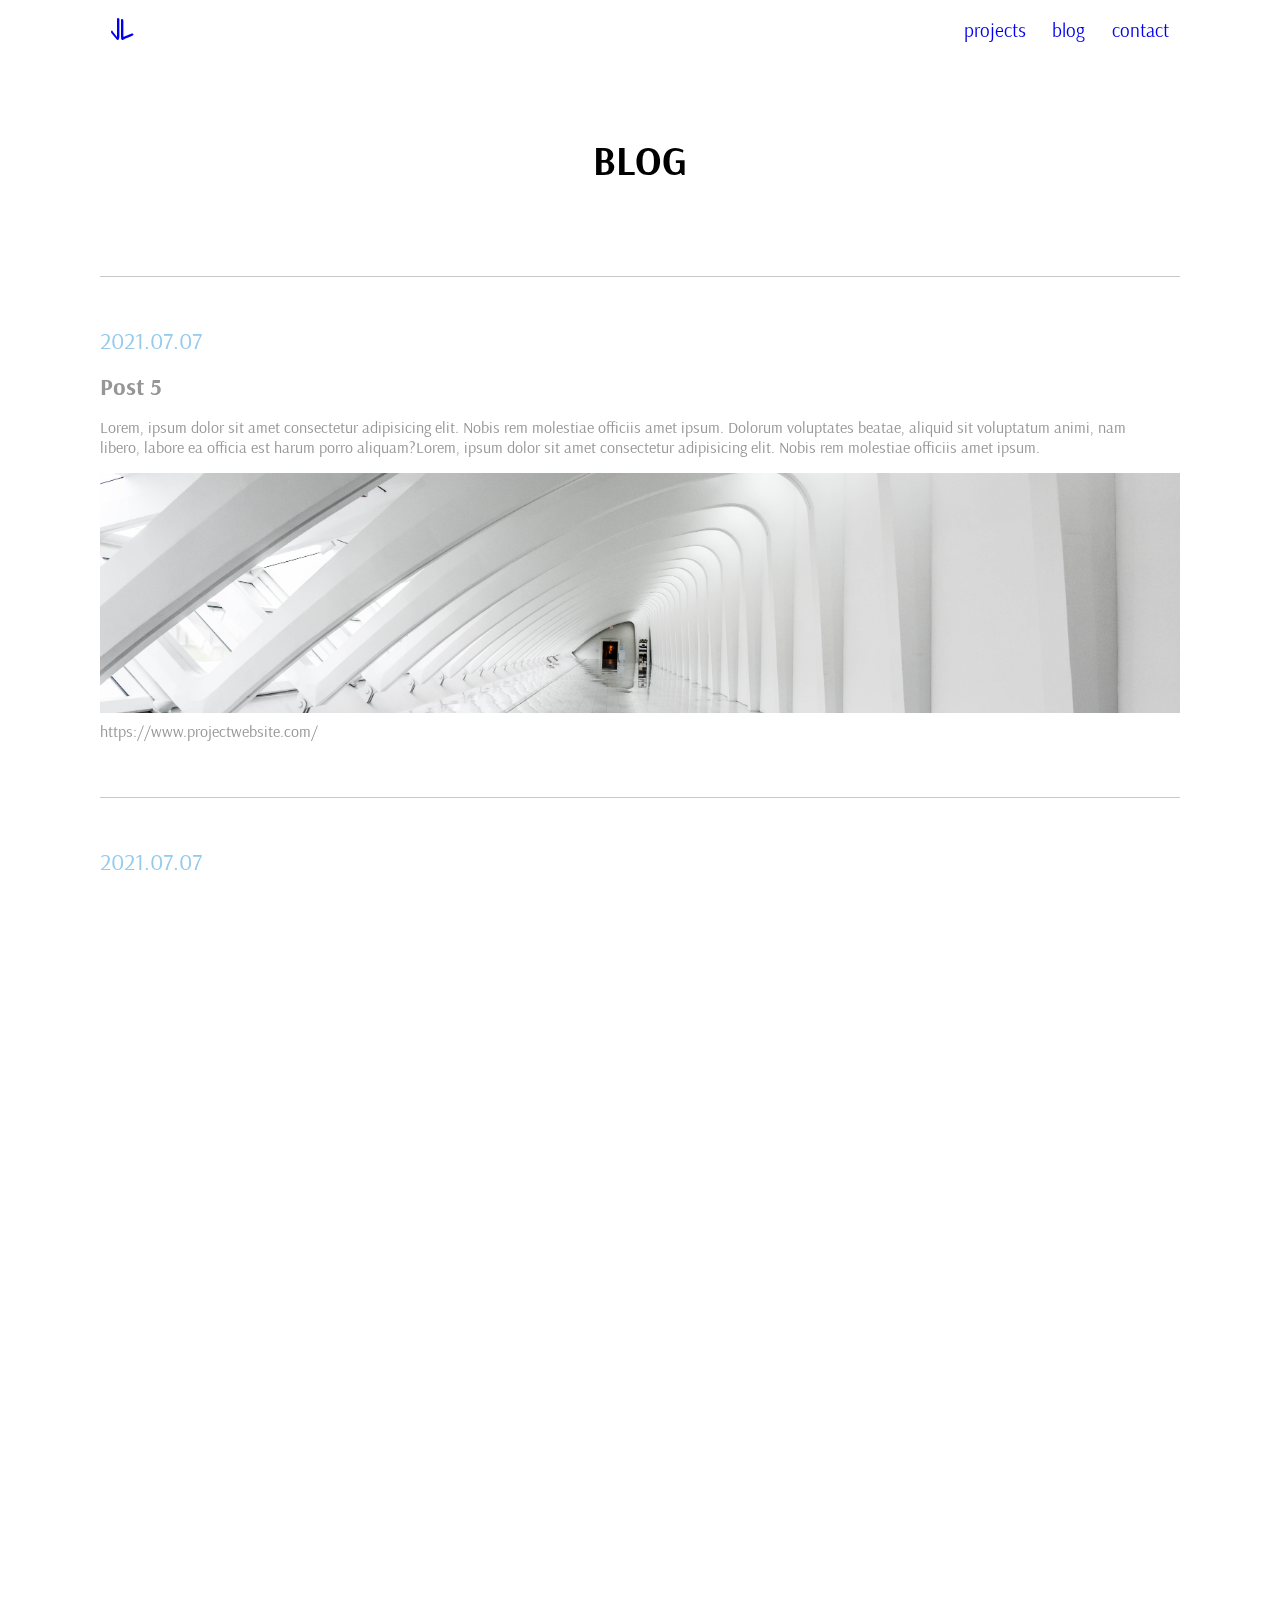
<file: src/pages/blog.html>
<!DOCTYPE html>
<html lang="en">
<head>
    <meta charset="UTF-8">
    <meta http-equiv="X-UA-Compatible" content="IE=edge">
    <meta name="viewport" content="width=device-width, initial-scale=1.0">
    <link href="/src/css/styles.css" rel="stylesheet">
    <link rel="preconnect" href="https://fonts.googleapis.com">
    <link rel="preconnect" href="https://fonts.gstatic.com" crossorigin>
    <link href="https://fonts.googleapis.com/css2?family=Arsenal:ital,wght@0,400;0,700;1,400;1,700&family=Covered+By+Your+Grace&display=swap" rel="stylesheet">
    <title>Blog - Justin Lee - Portfolio</title>
</head>
<body>

    <!--Navbar-->
    <header class="header-outer-container">
        <nav class="nav-container">
            <a id="name-logo" href="../../index.html">JL</a>
            <div>
                <a href="./projects.html">projects</a>
                <a href="./blog.html">blog</a>
                <a href="./contact.html">contact</a>
            </div>
        </nav>
    </header>

    <div class="container">
            <h1>BLOG</h1>
            <ul class="blog-posts">
                <li>
                    <div>
                        <time datetime="2021-07-07">2021.07.07</time>
                        <h4>Post 5</h4>
                        <p>Lorem, ipsum dolor sit amet consectetur adipisicing elit. Nobis rem molestiae officiis amet ipsum. Dolorum voluptates beatae, aliquid sit voluptatum animi, nam libero, labore ea officia est harum porro aliquam?Lorem, ipsum dolor sit amet consectetur adipisicing elit. Nobis rem molestiae officiis amet ipsum.</p>
                        <img alt="architecture" src="/src/resources/img/arches.jpg">
                        <a href="https://www.google.com/">https://www.projectwebsite.com/</a>
                    </div>
                </li>
                <li>
                    <div>
                        <time datetime="2021-07-07">2021.07.07</time>
                        <h4>Post 4</h4>
                        <p>Lorem, ipsum dolor sit amet consectetur adipisicing elit. Nobis rem molestiae officiis amet ipsum. Dolorum voluptates beatae, aliquid sit voluptatum animi, nam libero, labore ea officia est harum porro aliquam?Lorem, ipsum dolor sit amet consectetur adipisicing elit. Nobis rem molestiae officiis amet ipsum.</p>
                        <img alt="architecture" src="/src/resources/img/arches.jpg">
                        <a href="https://www.google.com/">https://www.projectwebsite.com/</a>
                    </div>
                </li>
                <li>
                    <div>
                        <time datetime="2021-07-07">2021.07.07</time>
                        <h4>Post 3</h4>
                        <p>Lorem, ipsum dolor sit amet consectetur adipisicing elit. Nobis rem molestiae officiis amet ipsum. Dolorum voluptates beatae, aliquid sit voluptatum animi, nam libero, labore ea officia est harum porro aliquam?Lorem, ipsum dolor sit amet consectetur adipisicing elit. Nobis rem molestiae officiis amet ipsum.</p>
                        <img alt="architecture" src="/src/resources/img/arches.jpg">
                        <a href="https://www.google.com/">https://www.projectwebsite.com/</a>
                    </div>
                </li>
                <li>
                    <div>
                        <time datetime="2021-07-07">2021.07.07</time>
                        <h4>Post 2</h4>
                        <p>Lorem, ipsum dolor sit amet consectetur adipisicing elit. Nobis rem molestiae officiis amet ipsum. Dolorum voluptates beatae, aliquid sit voluptatum animi, nam libero, labore ea officia est harum porro aliquam?Lorem, ipsum dolor sit amet consectetur adipisicing elit. Nobis rem molestiae officiis amet ipsum.</p>
                        <img alt="architecture" src="/src/resources/img/arches.jpg">
                        <a href="https://www.google.com/">https://www.projectwebsite.com/</a>
                    </div>
                </li>
                <li>
                    <div>
                        <time datetime="2021-07-07">2021.07.07</time>
                        <h4>Post 1</h4>
                        <p>Lorem, ipsum dolor sit amet consectetur adipisicing elit. Nobis rem molestiae officiis amet ipsum. Dolorum voluptates beatae, aliquid sit voluptatum animi, nam libero, labore ea officia est harum porro aliquam?Lorem, ipsum dolor sit amet consectetur adipisicing elit. Nobis rem molestiae officiis amet ipsum.</p>
                        <img alt="architecture" src="/src/resources/img/arches.jpg">
                        <a href="https://www.google.com/">https://www.projectwebsite.com/</a>
                    </div>
                </li>
            </ul>
                <div class="read-more-container">
                 <a id="read-more-tag" href="https://www.google.com/">Read more...</a>
                </div>
    </div>
    <footer class="copyright-footer">
        <p>&#169 copyright Justin Lee 2021</p>
    </footer>
</body>
</html>
</file>
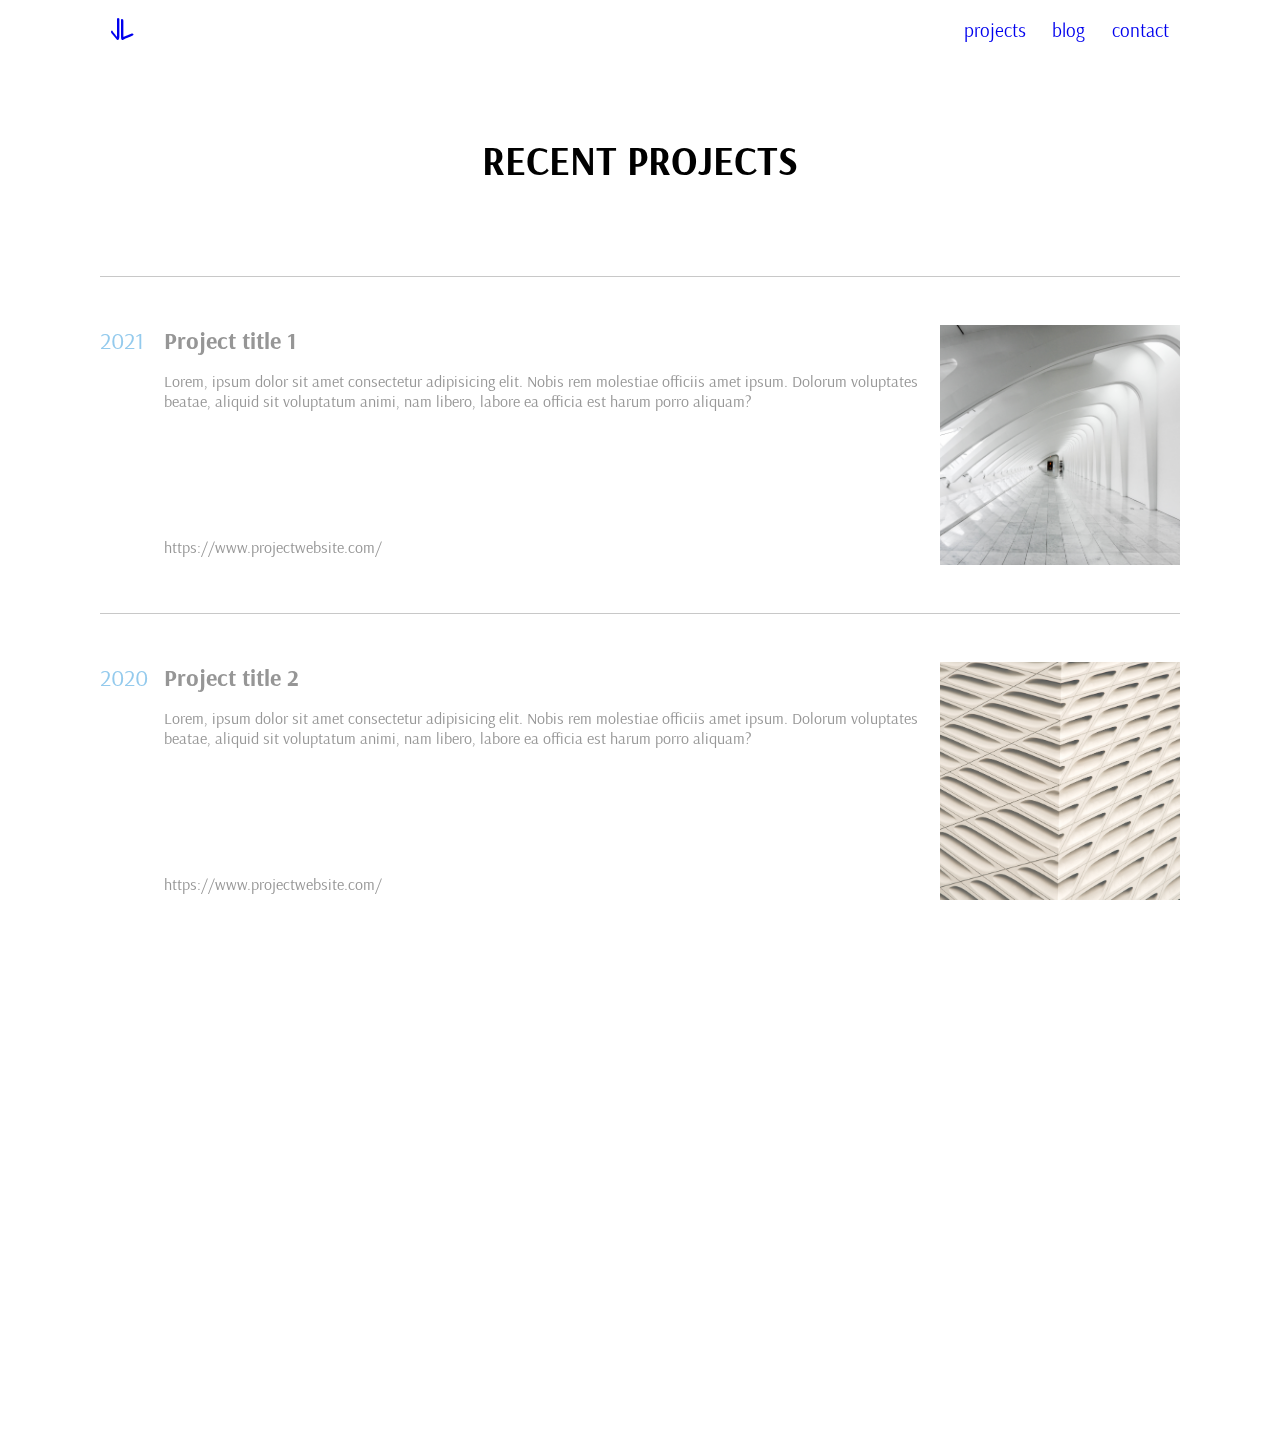
<file: src/pages/projects.html>
<!DOCTYPE html>
<html lang="en">
<head>
    <meta charset="UTF-8">
    <meta http-equiv="X-UA-Compatible" content="IE=edge">
    <meta name="viewport" content="width=device-width, initial-scale=1.0">
    <link href="/src/css/styles.css" rel="stylesheet">
    <link rel="preconnect" href="https://fonts.googleapis.com">
    <link rel="preconnect" href="https://fonts.gstatic.com" crossorigin>
    <link href="https://fonts.googleapis.com/css2?family=Arsenal:ital,wght@0,400;0,700;1,400;1,700&family=Covered+By+Your+Grace&display=swap" rel="stylesheet">
    <title>Skills & Experience - Justin Lee - Portfolio</title>
</head>
<body>

    <!--Navbar-->
    <header class="header-outer-container">
        <nav class="nav-container">
            <a id="name-logo" href="../../index.html">JL</a>
            <div>
                <a href="./projects.html">projects</a>
                <a href="./blog.html">blog</a>
                <a href="./contact.html">contact</a>
            </div>
        </nav>
    </header>

    <div class="container">
            <h1>RECENT PROJECTS</h1>
            <ul class="projects-posts">
                <li>
                    <time datetime="2020">2021</time>
                    <div>
                        <h4>Project title 1</h4>
                        <p>Lorem, ipsum dolor sit amet consectetur adipisicing elit. Nobis rem molestiae officiis amet ipsum. Dolorum voluptates beatae, aliquid sit voluptatum animi, nam libero, labore ea officia est harum porro aliquam?</p>
                        <a href="https://www.google.com/">https://www.projectwebsite.com/</a>
                    </div>
                    <img alt="architecture" src="/src/resources/img/arches.jpg">
                </li>
                <li>
                    <time datetime="2020">2020</time>
                    <div>
                        <h4>Project title 2</h4>
                        <p>Lorem, ipsum dolor sit amet consectetur adipisicing elit. Nobis rem molestiae officiis amet ipsum. Dolorum voluptates beatae, aliquid sit voluptatum animi, nam libero, labore ea officia est harum porro aliquam?</p>
                        <a href="https://www.google.com/">https://www.projectwebsite.com/</a>
                    </div>
                    <img alt="architecture" src="/src/resources/img/edge.jpg">
                </li>
                <li>
                    <time datetime="2020">2019</time>
                    <div>
                        <h4>Project title 3</h4>
                        <p>Lorem, ipsum dolor sit amet consectetur adipisicing elit. Nobis rem molestiae officiis amet ipsum. Dolorum voluptates beatae, aliquid sit voluptatum animi, nam libero, labore ea officia est harum porro aliquam?</p>
                        <a href="https://www.google.com/">https://www.projectwebsite.com/</a>
                    </div>
                    <img alt="architecture" src="/src/resources/img/triangles.jpg">
                </li>
            </ul>
            <div class="read-more-container">
                <a id="read-more-tag" href="https://www.google.com/">Complete CV</a>
               </div>
    </div>

    <footer class="copyright-footer">
        <p>&#169 copyright Justin Lee 2021</p>
    </footer>

</body>
</html>
</file>
<file: css/styles.css>
/*SASS variables - Colours and fonts*/
/*SASS mixins*/
/*Content sizes for containers mixin*/
/*Large Paragraph Text mixin*/
/*Normal Paragraph Text mixin*/
/*Page Titles mixin*/
/*Sub Titles mixin*/
/*Background swipe animater effect for anchor tags mixin*/
/*HTML Body reset, also sets the document font, and smooth scrolling*/
html, body {
  width: 100%;
  height: 100%;
  margin: 0px;
  padding: 0px;
  overflow-x: hidden;
  font-family: "Arsenal", sans-serif;
  scroll-behavior: smooth; }

/*Navbar Styling */
/*Outer container styling*/
.header-outer-container {
  max-width: 1080px;
  margin-left: auto;
  margin-right: auto;
  padding-left: 4rem;
  padding-right: 4rem;
  height: 60px; }

/*Navbar component styling*/
.nav-container {
  display: flex;
  justify-content: space-between;
  align-items: center;
  height: 100%; }
  .nav-container div a {
    transition: color 0.4s ease;
    position: relative; }
  .nav-container div a::before {
    transform: scaleX(0);
    transform-origin: bottom right; }
  .nav-container div a:hover::before {
    transform: scaleX(1);
    transform-origin: bottom left; }
  .nav-container div a::before {
    content: " ";
    display: block;
    position: absolute;
    top: 0;
    right: 0;
    bottom: 0;
    left: 0;
    inset: 0 0 0 0;
    background: #93CAED;
    z-index: -1;
    transition: transform .4s ease; }
  .nav-container div a {
    padding: .5rem .7rem;
    text-decoration: none;
    position: relative;
    font-size: 1.2rem;
    color: #555555; }
  .nav-container div a:visited {
    color: #555555; }
  .nav-container div a:hover {
    color: white; }

/*Navbar name logo styling*/
#name-logo {
  font-family: 'Covered By Your Grace', cursive;
  font-size: 2.5rem;
  padding: 2px 10px;
  text-decoration: none;
  transition: .5s;
  color: #555555; }

#name-logo:visited {
  color: #555555; }

#name-logo:hover {
  color: #93CAED;
  transform: scale(1.2); }

/*Index landing component styling */
#landing-full {
  display: flex;
  height: 100vh;
  position: relative;
  /*Landing left side styling*/
  /*Landing right side styling*/ }
  #landing-full #landing-left {
    height: 100vh;
    width: 40vw;
    background-color: white;
    display: block;
    flex-direction: column;
    justify-content: center;
    align-items: flex-end;
    text-align: right;
    padding-right: 3rem; }
    #landing-full #landing-left #links-title-container {
      /*Landing nav links styling*/ }
      #landing-full #landing-left #links-title-container #landing-links {
        display: flex;
        flex-direction: column;
        padding-bottom: 3rem; }
        #landing-full #landing-left #links-title-container #landing-links a {
          transition: color 0.4s ease;
          position: relative; }
        #landing-full #landing-left #links-title-container #landing-links a::before {
          transform: scaleX(0);
          transform-origin: bottom right; }
        #landing-full #landing-left #links-title-container #landing-links a:hover::before {
          transform: scaleX(1);
          transform-origin: bottom left; }
        #landing-full #landing-left #links-title-container #landing-links a::before {
          content: " ";
          display: block;
          position: absolute;
          top: 0;
          right: 0;
          bottom: 0;
          left: 0;
          inset: 0 0 0 0;
          background: #93CAED;
          z-index: -1;
          transition: transform .4s ease; }
        #landing-full #landing-left #links-title-container #landing-links a {
          padding-top: 1rem;
          padding-bottom: 1rem;
          text-decoration: none;
          font-size: 1.5rem;
          z-index: 1;
          padding-left: 3rem;
          color: #555555;
          font-family: "Arsenal", sans-serif; }
        #landing-full #landing-left #links-title-container #landing-links a:visited {
          color: #555555; }
        #landing-full #landing-left #links-title-container #landing-links a:hover {
          color: white; }
    #landing-full #landing-left h2 {
      font-size: 1.2rem;
      color: black;
      margin-top: 0;
      margin-bottom: 0; }
  #landing-full #landing-right {
    height: 100vh;
    width: 70vw;
    background-image: url("../resources/img/curve.jpg");
    background-size: cover;
    background-position: center; }
    #landing-full #landing-right div {
      display: flex;
      flex-direction: column;
      height: 100%;
      justify-content: center;
      align-items: flex-start; }
      #landing-full #landing-right div h1 {
        font-size: 13rem;
        margin: 0;
        color: #93CAED;
        font-weight: 400;
        font-family: 'Covered By Your Grace', cursive;
        margin-top: -5rem; }

/*Landing Portrait Styling*/
#portrait-container {
  display: flex;
  position: relative;
  width: 100%;
  height: 20rem;
  justify-content: flex-end;
  align-items: center; }

#icon-cover {
  width: 200px;
  height: 200px;
  background-image: url("../resources/img/Justin-square.jpg");
  background-position: center;
  background-size: 200px;
  border-radius: 50%;
  box-shadow: 0 0 0 10px white;
  overflow: hidden; }

/*Contact my anchor tag styling*/
#contact-me-container a {
  transition: color 0.4s ease;
  position: relative; }
#contact-me-container a::before {
  transform: scaleX(0);
  transform-origin: bottom right; }
#contact-me-container a:hover::before {
  transform: scaleX(1);
  transform-origin: bottom left; }
#contact-me-container a::before {
  content: " ";
  display: block;
  position: absolute;
  top: 0;
  right: 0;
  bottom: 0;
  left: 0;
  inset: 0 0 0 0;
  background: #93CAED;
  z-index: -1;
  transition: transform .4s ease; }
#contact-me-container #contact-me {
  color: #555555;
  padding: 0;
  font-weight: 700; }
#contact-me-container #contact-me:visited {
  color: #555555; }
#contact-me-container #contact-me:hover {
  color: white; }

/*Inline text span colour styling*/
.text-highlight {
  color: #555555;
  font-weight: 700; }

/*Typical container for pages including the About-me section, blog, project and contact pages*/
.container {
  display: flex;
  flex-direction: column;
  justify-content: center;
  max-width: 1080px;
  margin-left: auto;
  margin-right: auto;
  padding-left: 4rem;
  padding-right: 4rem; }
  .container h1 {
    padding-top: 3rem;
    padding-bottom: 3rem;
    text-align: center;
    font-size: 2.5rem; }
  .container h2 {
    padding-top: 4rem;
    text-align: center;
    color: #555555;
    font-family: "Arsenal", sans-serif;
    font-size: 2rem; }
  .container p {
    padding: 3rem 6rem;
    font-size: 1.5rem;
    text-align: center;
    color: #555555;
    padding-top: 0;
    padding-bottom: 5rem; }

#about-me-text {
  padding-bottom: 0; }

/*Index html images container styling*/
#landing-images-container {
  display: flex;
  flex-wrap: wrap;
  width: 1000px;
  justify-content: center;
  margin: auto auto; }
  #landing-images-container a {
    width: 15rem;
    height: 15rem;
    overflow: hidden;
    padding: 1rem; }
    #landing-images-container a img {
      width: 15rem;
      height: 15rem;
      object-fit: cover; }

/*Index html Contact me container styling*/
#contact-me-container {
  display: flex;
  justify-content: center; }
  #contact-me-container span {
    padding: 3rem 6rem;
    font-size: 1.5rem;
    text-align: center;
    color: #555555;
    padding-top: 7rem;
    padding-bottom: 2rem; }

/*Skill bar component styling*/
#skills-container {
  display: block;
  width: 100%;
  padding-bottom: 8rem; }
  #skills-container .skill-bar-container {
    display: flex;
    align-items: center;
    justify-content: center;
    height: 5rem;
    width: 100%; }
    #skills-container .skill-bar-container h3 {
      width: 4rem;
      text-align: right;
      padding-right: 1rem; }
    #skills-container .skill-bar-container .skill-bar {
      width: 60%;
      height: 1rem;
      background-color: #cccccc;
      border-radius: 5px; }
      #skills-container .skill-bar-container .skill-bar #skill-bar-fill-html {
        background-color: #CCE2CB;
        height: 100%;
        width: 80%;
        border-radius: 5px; }
      #skills-container .skill-bar-container .skill-bar #skill-bar-fill-css {
        background-color: #EDB693;
        height: 100%;
        width: 70%;
        border-radius: 5px; }
      #skills-container .skill-bar-container .skill-bar #skill-bar-fill-js {
        background-color: #F3B0C3;
        height: 100%;
        width: 30%;
        border-radius: 5px; }
      #skills-container .skill-bar-container .skill-bar #skill-bar-fill-ruby {
        background-color: #93CAED;
        height: 100%;
        width: 20%;
        border-radius: 5px; }
      #skills-container .skill-bar-container .skill-bar #skill-bar-fill-react {
        background-color: #FFFFB5;
        height: 100%;
        width: 25%;
        border-radius: 5px; }

/*Projects posts styling*/
.projects-posts {
  padding-left: 0;
  border-bottom: 1px solid #c8c8c8; }
  .projects-posts li {
    display: flex;
    list-style: none;
    height: 15rem;
    padding-bottom: 3rem;
    padding-top: 3rem;
    border-top: 1px solid #c8c8c8;
    justify-content: space-between; }
    .projects-posts li time {
      font-size: 1.5rem;
      color: #93CAED;
      min-width: 3rem; }
    .projects-posts li div {
      display: flex;
      flex-direction: column;
      justify-content: space-between;
      width: 100%; }
      .projects-posts li div h2 {
        font-size: 1.5rem;
        padding: 0 1rem 1rem 1rem;
        margin: 0;
        color: #555555;
        text-align: left; }
      .projects-posts li div p {
        font-family: "Arsenal", sans-serif;
        font-size: 1rem;
        margin: 0;
        text-align: left;
        padding-top: 0;
        padding-left: 1rem;
        padding-right: 1rem;
        padding-bottom: 0;
        flex-grow: 2; }
      .projects-posts li div a {
        transition: color 0.4s ease;
        position: relative; }
      .projects-posts li div a::before {
        transform: scaleX(0);
        transform-origin: bottom right; }
      .projects-posts li div a:hover::before {
        transform: scaleX(1);
        transform-origin: bottom left; }
      .projects-posts li div a::before {
        content: " ";
        display: block;
        position: absolute;
        top: 0;
        right: 0;
        bottom: 0;
        left: 0;
        inset: 0 0 0 0;
        background: #93CAED;
        z-index: -1;
        transition: transform .4s ease; }
      .projects-posts li div a {
        margin-left: .5rem;
        margin-right: auto;
        padding: .5rem;
        text-decoration: none;
        color: #555555; }
      .projects-posts li div a:visited {
        color: #555555; }
      .projects-posts li div a:hover {
        color: white; }
    .projects-posts li img {
      float: right;
      min-width: 240px;
      max-width: 240px;
      height: 240px;
      object-fit: cover; }

/* Blog posts component styling */
.blog-posts {
  padding-left: 0;
  border-bottom: 1px solid #c8c8c8; }
  .blog-posts li {
    display: flex;
    list-style: none;
    max-height: 30rem;
    padding-bottom: 3rem;
    border-top: 1px solid #c8c8c8; }
    .blog-posts li time {
      font-size: 1.5rem;
      color: #93CAED;
      min-width: 3rem;
      padding: 3rem 0 1rem 0; }
    .blog-posts li div {
      display: flex;
      flex-direction: column;
      justify-content: space-between;
      width: 100%; }
      .blog-posts li div h2 {
        font-size: 1.5rem;
        padding: 0 1rem 1rem 1rem;
        margin: 0;
        color: #555555;
        padding-left: 0;
        text-align: left; }
      .blog-posts li div p {
        font-family: "Arsenal", sans-serif;
        font-size: 1rem;
        margin: 0;
        text-align: left;
        padding-top: 0;
        padding-left: 0;
        padding-right: 1rem;
        padding-bottom: 0;
        flex-grow: 2; }
      .blog-posts li div a {
        transition: color 0.4s ease;
        position: relative; }
      .blog-posts li div a::before {
        transform: scaleX(0);
        transform-origin: bottom right; }
      .blog-posts li div a:hover::before {
        transform: scaleX(1);
        transform-origin: bottom left; }
      .blog-posts li div a::before {
        content: " ";
        display: block;
        position: absolute;
        top: 0;
        right: 0;
        bottom: 0;
        left: 0;
        inset: 0 0 0 0;
        background: #93CAED;
        z-index: -1;
        transition: transform .4s ease; }
      .blog-posts li div a {
        margin-right: auto;
        padding: .5rem 0;
        text-decoration: none;
        color: #555555; }
      .blog-posts li div a:visited {
        color: #555555; }
      .blog-posts li div a:hover {
        color: white; }
    .blog-posts li img {
      float: right;
      min-width: 240px;
      height: 240px;
      object-fit: cover;
      padding-top: 1rem; }

/*Read more blog posts component styling*/
.read-more-container a {
  transition: color 0.4s ease;
  position: relative; }
.read-more-container a::before {
  transform: scaleX(0);
  transform-origin: bottom right; }
.read-more-container a:hover::before {
  transform: scaleX(1);
  transform-origin: bottom left; }
.read-more-container a::before {
  content: " ";
  display: block;
  position: absolute;
  top: 0;
  right: 0;
  bottom: 0;
  left: 0;
  inset: 0 0 0 0;
  background: #93CAED;
  z-index: -1;
  transition: transform .4s ease; }
.read-more-container #read-more-tag {
  position: relative;
  color: #555555; }

#read-more-tag {
  font-size: 1.5rem;
  text-decoration: none; }

#read-more-tag:visited {
  color: #555555; }

#read-more-tag:hover {
  color: white; }

/* Contact form component styling */
.contact-details-container form {
  display: flex;
  flex-direction: column;
  align-items: center; }
  .contact-details-container form input {
    font-family: "Arsenal", sans-serif;
    font-size: 1rem;
    margin: 0;
    text-align: left;
    width: 20rem;
    margin-bottom: 1rem;
    padding: .5rem;
    border-radius: 10px;
    border: 1px solid #c8c8c8; }
  .contact-details-container form textarea {
    font-family: "Arsenal", sans-serif;
    font-size: 1rem;
    margin: 0;
    text-align: left;
    width: 20rem;
    padding: .5rem;
    resize: none;
    border-radius: 10px;
    border: 1px solid #c8c8c8; }
  .contact-details-container form .button {
    text-align: center;
    margin-top: 1rem;
    width: 10rem;
    transition: .5s; }
  .contact-details-container form .button:hover {
    background-color: #93CAED;
    color: white;
    cursor: pointer;
    border-color: white; }

.icon-container {
  display: flex;
  justify-content: space-between;
  width: 20rem;
  margin-left: auto;
  margin-right: auto;
  padding-top: 3rem; }
  .icon-container a i {
    color: #555555;
    transition: 0.5s; }
  .icon-container a i:hover {
    color: #93CAED;
    transform: scale(1.2); }

/*Media Breakpoints - Responsive Design*/
@media (max-width: 1200px) {
  .container #landing-images-container {
    width: 800px; } }
@media (max-width: 1024px) {
  .container #landing-images-container {
    width: 600px; }
  .container div span {
    padding: 3rem 2rem 0 2rem; }
    .container div span a {
      padding: 0; }

  #icon-cover {
    top: 15%;
    right: 20%; }

  .projects-posts li {
    flex-direction: column;
    height: 25rem;
    justify-content: unset; }
    .projects-posts li img {
      max-width: 100%; }
    .projects-posts li div h2 {
      padding-left: 0;
      padding-top: 1rem; }
    .projects-posts li div p {
      padding-left: 0; }
    .projects-posts li div a {
      padding-left: 0;
      margin-left: 0;
      margin-top: 1rem;
      margin-bottom: 1rem; }

  .blog-posts li {
    max-height: 35rem; }
    .blog-posts li div p {
      padding-right: 0; }
    .blog-posts li div a {
      margin-top: 1rem; }
    .blog-posts li img {
      width: 100%; }

  #landing-full #landing-left {
    width: 30vw;
    padding-right: 1rem; }
  #landing-full #landing-right {
    width: 70vw; }
    #landing-full #landing-right div {
      padding-top: 0; }
      #landing-full #landing-right div h1 {
        font-size: 11rem; } }
@media (max-width: 700px) {
  .header-outer-container {
    padding-left: 2rem;
    padding-right: 2rem; }

  .nav-container a {
    font-size: 1rem; }

  #landing-full #landing-left {
    width: 30vw; }
    #landing-full #landing-left #links-title-container #landing-links a {
      font-size: 1.2rem;
      padding-top: 0; }
    #landing-full #landing-left h2 {
      font-size: 1rem; }
  #landing-full #landing-right {
    width: 70vw; }
    #landing-full #landing-right div {
      padding-top: 1rem; }
      #landing-full #landing-right div h1 {
        font-size: 6rem;
        padding-top: 2rem;
        color: white; }

  #portrait-container {
    width: 200px;
    padding-left: 20px; }

  #icon-cover {
    width: 150px;
    height: 150px; }

  .container {
    padding-left: 2rem;
    padding-right: 2rem; }
    .container #landing-images-container {
      width: 300px; }
    .container div span {
      padding: 3rem 2rem 0 2rem; }
      .container div span a {
        padding: 0; }
    .container p {
      padding: 1rem 1rem;
      font-size: 1.2rem; }

  .projects-posts li {
    flex-direction: column;
    height: 32rem; }
    .projects-posts li div h2 {
      padding-left: 0;
      padding-top: 1rem; }
    .projects-posts li div p {
      padding-left: 0; }
    .projects-posts li div a {
      padding-left: 0;
      margin-left: 0;
      padding-top: 1rem;
      padding-bottom: 1rem; }

  .blog-posts li {
    max-height: 35rem; }
    .blog-posts li div p {
      padding-right: 0; }
    .blog-posts li div a {
      padding-top: 1rem; }
    .blog-posts li img {
      width: 100%; } }
/*Copyright footer component styling*/
.copyright-footer {
  margin-top: 5rem;
  text-align: center;
  color: #555555; }

/*# sourceMappingURL=styles.css.map */
</file>
<file: src/styles.css>
.landing-images {
  width: 10rem;
  height: 10rem; }

.home-container {
  display: flexbox; }

.home-box {
  margin: 3rem;
  padding: 3rem;
  border: 1px solid black; }

.blog-box {
  margin: 3rem;
  padding: 3rem;
  border: 1px solid black; }

#landing {
  margin: 1rem 3rem;
  padding: 1rem 3rem;
  border: 1px solid black; }

.copyright-footer {
  margin: 1rem 3rem;
  padding: 1rem 3rem;
  border: 1px solid black; }

.home-box-heading {
  color: blue; }

.blog-box-heading {
  color: red; }

#contact-form {
  display: flexbox;
  color: red;
  margin: 3rem;
  padding: 3rem;
  border: 1px solid black; }

/*# sourceMappingURL=styles.css.map */
</file>
<file: src/css/styles.css>
/*Colours and fonts*/
/*SASS mixins*/
/*HTML reset*/
html, body {
  width: 100%;
  height: 100%;
  margin: 0px;
  padding: 0px;
  overflow-x: hidden;
  font-family: "Arsenal", sans-serif;
  scroll-behavior: smooth; }

/* Navbar settings */
.header-outer-container {
  max-width: 1080px;
  margin-left: auto;
  margin-right: auto;
  padding-left: 4rem;
  padding-right: 4rem;
  height: 60px; }

.nav-container {
  display: flex;
  justify-content: space-between;
  align-items: center;
  height: 100%; }
  .nav-container a {
    padding: .5rem .7rem;
    text-decoration: none;
    position: relative;
    font-size: 1.2rem; }
  .nav-container a:visited {
    color: #969696; }
  .nav-container a:hover {
    color: white; }
  .nav-container a {
    transition: color 0.4s ease;
    position: relative; }
  .nav-container a::before {
    transform: scaleX(0);
    transform-origin: bottom right; }
  .nav-container a:hover::before {
    transform: scaleX(1);
    transform-origin: bottom left; }
  .nav-container a::before {
    content: " ";
    display: block;
    position: absolute;
    top: 0;
    right: 0;
    bottom: 0;
    left: 0;
    inset: 0 0 0 0;
    background: #93CAED;
    z-index: -1;
    transition: transform .4s ease; }

#name-logo {
  font-family: 'Covered By Your Grace', cursive;
  font-size: 2rem;
  padding: 2px 10px; }

/* Settings for landing headings */
#landing-full {
  display: flex;
  height: 100vh; }
  #landing-full #landing-left {
    height: 100vh;
    width: 30vw;
    background-color: white;
    display: flex;
    flex-direction: column;
    justify-content: center;
    align-items: flex-end; }
    #landing-full #landing-left h1 {
      font-size: 7rem;
      margin: 0;
      margin-right: 1rem;
      color: #c8c8c8;
      font-weight: 400;
      font-family: 'Covered By Your Grace', cursive;
      margin-top: -2rem; }
  #landing-full #landing-right {
    height: 100vh;
    width: 70vw;
    display: flex;
    flex-direction: column;
    justify-content: center;
    align-items: flex-start;
    background-image: url("../resources/img/wave.jpg");
    background-size: cover;
    background-position: center; }
    #landing-full #landing-right h2 {
      font-size: 1.6rem;
      margin: 0;
      padding-top: 20rem;
      color: #969696; }
    #landing-full #landing-right #landing-links {
      display: flex;
      flex-direction: column;
      padding-top: 1rem; }
      #landing-full #landing-right #landing-links a {
        transition: color 0.4s ease;
        position: relative; }
      #landing-full #landing-right #landing-links a::before {
        transform: scaleX(0);
        transform-origin: bottom right; }
      #landing-full #landing-right #landing-links a:hover::before {
        transform: scaleX(1);
        transform-origin: bottom left; }
      #landing-full #landing-right #landing-links a::before {
        content: " ";
        display: block;
        position: absolute;
        top: 0;
        right: 0;
        bottom: 0;
        left: 0;
        inset: 0 0 0 0;
        background: #93CAED;
        z-index: -1;
        transition: transform .4s ease; }
      #landing-full #landing-right #landing-links a {
        padding-top: 1rem;
        padding-bottom: .25rem;
        text-decoration: none;
        font-size: 1.2rem;
        z-index: 1;
        padding-right: 1rem; }
      #landing-full #landing-right #landing-links a:visited {
        color: #969696; }
      #landing-full #landing-right #landing-links a:hover {
        color: white; }

#contact-me {
  text-decoration: none;
  color: #93CAED; }

/*Index - About me styling*/
.container {
  display: flex;
  flex-direction: column;
  justify-content: center;
  max-width: 1080px;
  margin-left: auto;
  margin-right: auto;
  padding-left: 4rem;
  padding-right: 4rem; }
  .container h1 {
    padding-top: 3rem;
    padding-bottom: 3rem;
    text-align: center;
    font-size: 2.5rem; }
  .container p {
    padding: 3rem 6rem;
    font-size: 1.5rem;
    text-align: center;
    color: #969696;
    padding-top: 6rem;
    padding-bottom: 6rem; }
  .container section {
    display: flex;
    flex-wrap: wrap;
    width: 1000px;
    justify-content: center;
    margin: auto auto; }
    .container section a {
      width: 15rem;
      height: 15rem;
      overflow: hidden;
      padding: 1rem; }
      .container section a img {
        width: 15rem;
        height: 15rem;
        object-fit: cover; }
    .container section span {
      padding: 3rem 6rem;
      font-size: 1.5rem;
      text-align: center;
      color: #969696;
      padding-top: 7rem;
      padding-bottom: 2rem; }

/*Recent Projects styling*/
.projects-posts {
  padding-left: 0;
  border-bottom: 1px solid #c8c8c8; }
  .projects-posts li {
    display: flex;
    list-style: none;
    height: 15rem;
    padding-bottom: 3rem;
    padding-top: 3rem;
    border-top: 1px solid #c8c8c8; }
    .projects-posts li time {
      font-size: 1.5rem;
      color: #93CAED;
      min-width: 3rem; }
    .projects-posts li div {
      display: flex;
      flex-direction: column;
      justify-content: space-between; }
      .projects-posts li div h4 {
        font-size: 1.5rem;
        padding: 0 1rem 1rem 1rem;
        margin: 0;
        color: #969696; }
      .projects-posts li div p {
        font-family: "Arsenal", sans-serif;
        font-size: 1rem;
        margin: 0;
        text-align: left;
        padding-top: 0;
        padding-left: 1rem;
        padding-right: 1rem;
        padding-bottom: 0;
        flex-grow: 2; }
      .projects-posts li div a {
        transition: color 0.4s ease;
        position: relative; }
      .projects-posts li div a::before {
        transform: scaleX(0);
        transform-origin: bottom right; }
      .projects-posts li div a:hover::before {
        transform: scaleX(1);
        transform-origin: bottom left; }
      .projects-posts li div a::before {
        content: " ";
        display: block;
        position: absolute;
        top: 0;
        right: 0;
        bottom: 0;
        left: 0;
        inset: 0 0 0 0;
        background: #93CAED;
        z-index: -1;
        transition: transform .4s ease; }
      .projects-posts li div a {
        margin-left: .5rem;
        margin-right: auto;
        padding: .5rem;
        text-decoration: none;
        color: #969696; }
      .projects-posts li div a:visited {
        color: #969696; }
      .projects-posts li div a:hover {
        color: white; }
    .projects-posts li img {
      float: right;
      min-width: 240px;
      height: 240px;
      object-fit: cover; }

/* Blog posts styling */
.blog-posts {
  padding-left: 0;
  border-bottom: 1px solid #c8c8c8; }
  .blog-posts li {
    display: flex;
    list-style: none;
    max-height: 30rem;
    padding-bottom: 3rem;
    border-top: 1px solid #c8c8c8; }
    .blog-posts li time {
      font-size: 1.5rem;
      color: #93CAED;
      min-width: 3rem;
      padding: 3rem 0 1rem 0; }
    .blog-posts li div {
      display: flex;
      flex-direction: column;
      justify-content: space-between; }
      .blog-posts li div h4 {
        font-size: 1.5rem;
        padding: 0 1rem 1rem 1rem;
        margin: 0;
        color: #969696;
        padding-left: 0; }
      .blog-posts li div p {
        font-family: "Arsenal", sans-serif;
        font-size: 1rem;
        margin: 0;
        text-align: left;
        padding-top: 0;
        padding-left: 0;
        padding-right: 1rem;
        padding-bottom: 0;
        flex-grow: 2; }
      .blog-posts li div a {
        transition: color 0.4s ease;
        position: relative; }
      .blog-posts li div a::before {
        transform: scaleX(0);
        transform-origin: bottom right; }
      .blog-posts li div a:hover::before {
        transform: scaleX(1);
        transform-origin: bottom left; }
      .blog-posts li div a::before {
        content: " ";
        display: block;
        position: absolute;
        top: 0;
        right: 0;
        bottom: 0;
        left: 0;
        inset: 0 0 0 0;
        background: #93CAED;
        z-index: -1;
        transition: transform .4s ease; }
      .blog-posts li div a {
        margin-right: auto;
        padding: .5rem 0;
        text-decoration: none;
        color: #969696; }
      .blog-posts li div a:visited {
        color: #969696; }
      .blog-posts li div a:hover {
        color: white; }
    .blog-posts li img {
      float: right;
      min-width: 240px;
      height: 240px;
      object-fit: cover;
      padding-top: 1rem; }

.read-more-container a {
  transition: color 0.4s ease;
  position: relative; }
.read-more-container a::before {
  transform: scaleX(0);
  transform-origin: bottom right; }
.read-more-container a:hover::before {
  transform: scaleX(1);
  transform-origin: bottom left; }
.read-more-container a::before {
  content: " ";
  display: block;
  position: absolute;
  top: 0;
  right: 0;
  bottom: 0;
  left: 0;
  inset: 0 0 0 0;
  background: #93CAED;
  z-index: -1;
  transition: transform .4s ease; }
.read-more-container #read-more-tag {
  position: relative;
  color: #969696; }

#read-more-tag:hover {
  color: white; }

#read-more-tag {
  font-size: 1.5rem;
  text-decoration: none; }

#read-more-tag:visited {
  color: #969696; }

/* Contact page styling */
.contact-details-container form {
  display: flex;
  flex-direction: column;
  align-items: center; }
  .contact-details-container form input {
    font-family: "Arsenal", sans-serif;
    font-size: 1rem;
    margin: 0;
    text-align: left;
    width: 20rem;
    margin-bottom: 1rem;
    padding: .5rem;
    border-radius: 10px;
    border: 1px solid #c8c8c8; }
  .contact-details-container form textarea {
    font-family: "Arsenal", sans-serif;
    font-size: 1rem;
    margin: 0;
    text-align: left;
    width: 20rem;
    padding: .5rem;
    resize: none;
    border-radius: 10px;
    border: 1px solid #c8c8c8; }
  .contact-details-container form .button {
    text-align: center;
    margin-top: 1rem;
    width: 10rem;
    transition: .5s; }
  .contact-details-container form .button:hover {
    background-color: #93CAED;
    color: white;
    cursor: pointer;
    border-color: white; }

.icon-container {
  display: flex;
  justify-content: space-between;
  width: 20rem;
  margin-left: auto;
  margin-right: auto;
  padding-top: 3rem; }
  .icon-container a i {
    color: #969696;
    transition: 0.5s; }
  .icon-container a i:hover {
    color: #93CAED; }

/*Media Breakpoints*/
@media screen and (max-device-width: 1200px) and (-webkit-min-device-pixel-ratio: 1) {
  .container section {
    width: 800px; }

  #landing-full #landing-left {
    align-items: center; }
    #landing-full #landing-left h1 {
      writing-mode: vertical-rl;
      padding-top: 4rem;
      font-size: 10rem; } }
@media only screen and (max-device-width: 1024px) and (-webkit-min-device-pixel-ratio: 1) {
  .container section {
    width: 600px; }
    .container section span {
      padding: 3rem 2rem 0 2rem; }
      .container section span a {
        padding: 0; }

  .projects-posts li {
    flex-direction: column;
    height: 32rem; }
    .projects-posts li div h4 {
      padding-left: 0;
      padding-top: 1rem; }
    .projects-posts li div p {
      padding-left: 0; }
    .projects-posts li div a {
      padding-left: 0;
      margin-left: 0;
      padding-top: 1rem;
      padding-bottom: 1rem; }

  .blog-posts li {
    max-height: 35rem; }
    .blog-posts li div p {
      padding-right: 0; }
    .blog-posts li div a {
      padding-top: 1rem; }
    .blog-posts li img {
      width: 100%; } }
@media only screen and (max-device-width: 480px) and (-webkit-min-device-pixel-ratio: 2) {
  .header-outer-container {
    padding-left: 2rem;
    padding-right: 2rem; }

  .nav-container a {
    font-size: 1rem; }

  #landing-full #landing-left {
    align-items: center; }
    #landing-full #landing-left h1 {
      writing-mode: vertical-rl;
      padding-top: 4rem;
      font-size: 7rem; }

  .container {
    padding-left: 2rem;
    padding-right: 2rem; }
    .container section {
      width: 300px; }
      .container section span {
        padding: 3rem 2rem 0 2rem; }
        .container section span a {
          padding: 0; }
    .container p {
      padding: 3rem 1rem;
      font-size: 1.2rem; }

  .projects-posts li {
    flex-direction: column;
    height: 32rem; }
    .projects-posts li div h4 {
      padding-left: 0;
      padding-top: 1rem; }
    .projects-posts li div p {
      padding-left: 0; }
    .projects-posts li div a {
      padding-left: 0;
      margin-left: 0;
      padding-top: 1rem;
      padding-bottom: 1rem; }

  .blog-posts li {
    max-height: 35rem; }
    .blog-posts li div p {
      padding-right: 0; }
    .blog-posts li div a {
      padding-top: 1rem; }
    .blog-posts li img {
      width: 100%; } }
/*Copyright footer styling*/
.copyright-footer {
  margin-top: 5rem;
  text-align: center;
  color: #c8c8c8; }

/*# sourceMappingURL=styles.css.map */
</file>
